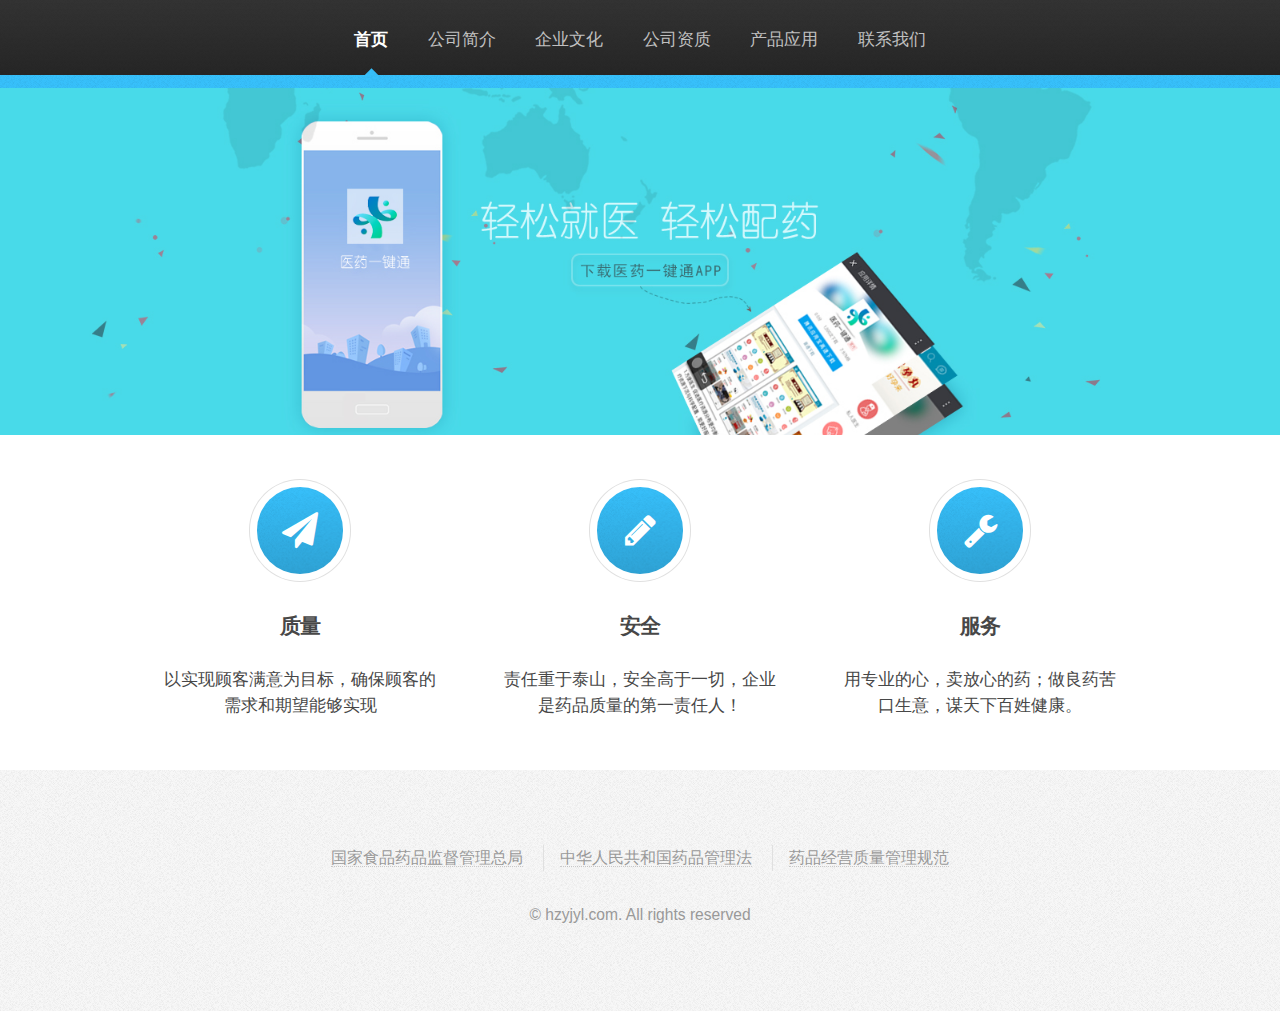
<file: yijianweb/index.html>
<!DOCTYPE HTML>
<html>
	<head>
		<title>杭州易健医疗科技有限公司</title>
		<meta charset="utf-8" />
		<meta name="viewport" content="width=device-width, initial-scale=1" />
        <meta name="360_union_verify" content="34c17dd8932334eeba87d8ea13f7e6e7">
        <link href="images/favicon.ico" type="image/x-icon" rel="shortcut icon">
		<!--[if lte IE 8]><script src="assets/js/ie/html5shiv.js"></script><![endif]-->
		<link rel="stylesheet" href="assets/css/main.css" />
		<!--[if lte IE 8]><link rel="stylesheet" href="assets/css/ie8.css" /><![endif]-->
		<!--[if lte IE 9]><link rel="stylesheet" href="assets/css/ie9.css" /><![endif]-->
		<link rel="stylesheet" href="assets/css/responsiveslides.css">
	</head>
	<body>
		<div id="page-wrapper">

			<!-- Header -->
				<div id="header">

					<!-- Nav -->
						<nav id="nav">
							<ul>
								<li class="current"><a href="index.html">首页</a></li>
								<li><a href="introduction.html">公司简介</a></li>
								<li><a href="culture.html">企业文化</a></li>
								<li><a href="certification.html">公司资质</a></li>
								<li><a href="app.html">产品应用</a></li>
								<li><a href="contact.html">联系我们</a></li>
							</ul>
						</nav>

				</div>

			<!-- Banner -->
				<section id="banner">
				</section>

			<!-- Highlights -->
				<section class="wrapper style1">
					<div class="container">
						<div class="row 200%">
							<section class="4u 12u(narrower)">
								<div class="box highlight">
									<i class="icon major fa-paper-plane"></i>
									<h3>质量</h3>
									<p>以实现顾客满意为目标，确保顾客的需求和期望能够实现</p>
								</div>
							</section>
							<section class="4u 12u(narrower)">
								<div class="box highlight">
									<i class="icon major fa-pencil"></i>
									<h3>安全</h3>
									<p>责任重于泰山，安全高于一切，企业是药品质量的第一责任人！</p>
								</div>
							</section>
							<section class="4u 12u(narrower)">
								<div class="box highlight">
									<i class="icon major fa-wrench"></i>
									<h3>服务</h3>
									<p>用专业的心，卖放心的药；做良药苦口生意，谋天下百姓健康。</p>
								</div>
							</section>
						</div>
					</div>
				</section>

			<!-- Gigantic Heading -->
				<!--
				<section class="wrapper style2">
					<div class="container">
						<header class="major">
							<h2>杭州易健医疗科技有限公司</h2>
							<p>质量第一，用户至上，恪守信誉，竭诚服务</p>
						</header>
                        <div id="wrapper">
                            <ul class="rslides" id="slider1">
                                <li><img src="images/img-01.jpg" alt=""></li>
                                <li><img src="images/img-02.jpg" alt=""></li>
                                <li><img src="images/img-03.jpg" alt=""></li>
                                <li><img src="images/img-04.jpg" alt=""></li>
                            </ul>
                        </div>
					</div>
				</section>
				-->

			<!-- Footer -->
				<div id="footer">
                        <div class="link">
                            <ul class="menu">
                                <li><a href="http://www.sfda.gov.cn/">国家食品药品监督管理总局</a></li>
                                <li><a href="http://www.sfda.gov.cn/WS01/CL0784/124980.html">中华人民共和国药品管理法</a></li>
                                <li><a href="http://www.sfda.gov.cn/WS01/CL0053/123040.html">药品经营质量管理规范</a></li>
                            </ul>
                        </div>

					<!-- Copyright -->
						<div class="copyright">
							<ul class="menu">
								<li>&copy; hzyjyl.com. All rights reserved</li>
							</ul>
						</div>

				</div>

		</div>

		<!-- Scripts -->
			<script src="assets/js/jquery.min.js"></script>
			<script src="assets/js/jquery.dropotron.min.js"></script>
			<script src="assets/js/skel.min.js"></script>
			<script src="assets/js/util.js"></script>
			<!--[if lte IE 8]><script src="assets/js/ie/respond.min.js"></script><![endif]-->
			<script src="assets/js/main.js"></script>
            <script src="assets/js/console.js"></script>
			<script src="assets/js/responsiveslides.min.js"></script>
			<script type="text/javascript">
			$(function () {
                $("#slider1").responsiveSlides({
                maxwidth: 1000,
                speed: 800
                });
			});
			</script>

	</body>
</html>
</file>
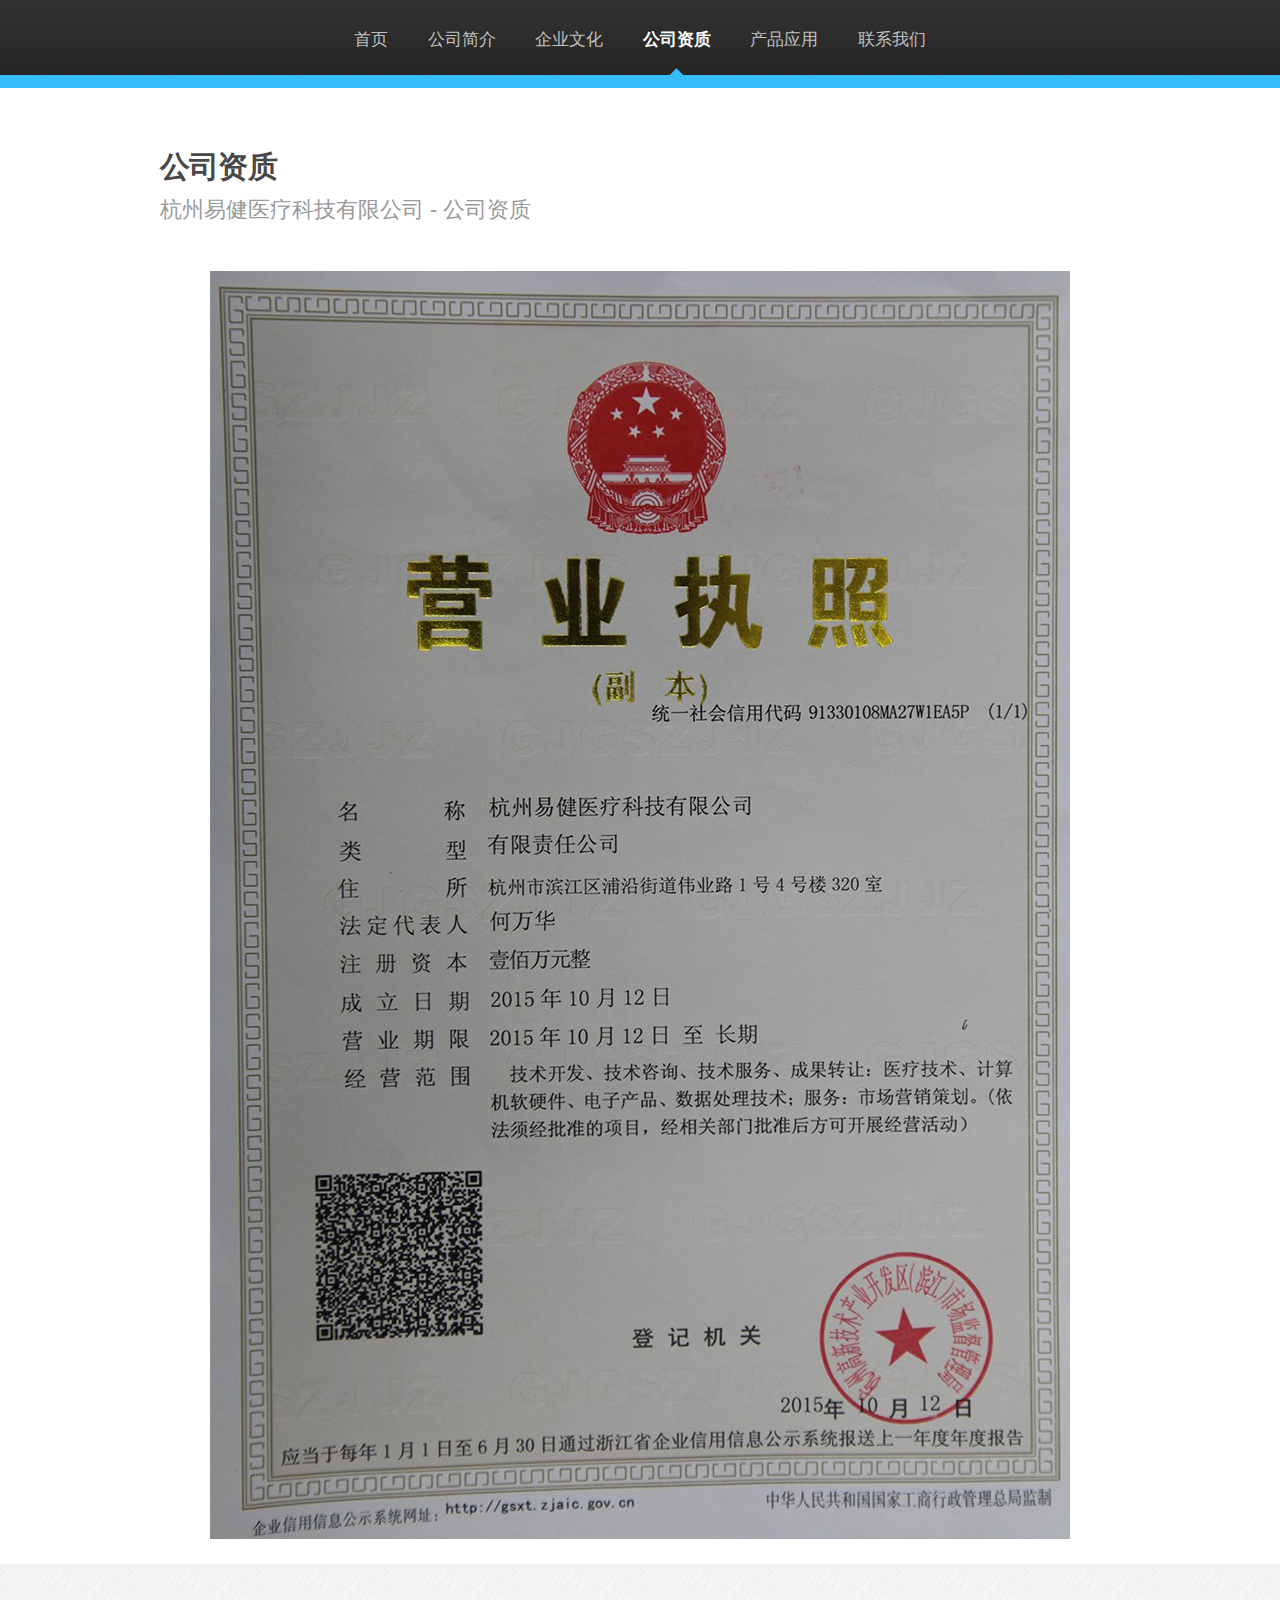
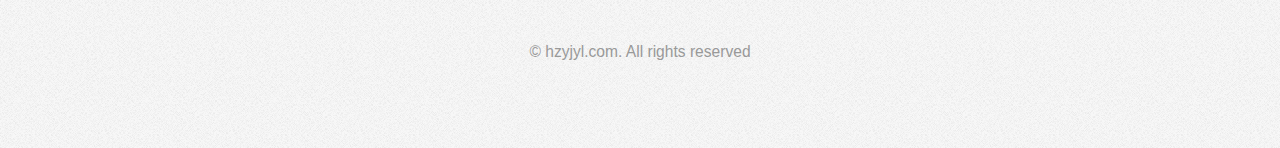
<file: yijianweb/certification.html>
<!DOCTYPE HTML>
<html>
	<head>
		<title>杭州易健医疗科技有限公司</title>
		<meta charset="utf-8" />
		<meta name="viewport" content="width=device-width, initial-scale=1" />
        <link href="images/favicon.ico" type="image/x-icon" rel="shortcut icon">
		<!--[if lte IE 8]><script src="assets/js/ie/html5shiv.js"></script><![endif]-->
		<link rel="stylesheet" href="assets/css/main.css" />
		<!--[if lte IE 8]><link rel="stylesheet" href="assets/css/ie8.css" /><![endif]-->
		<!--[if lte IE 9]><link rel="stylesheet" href="assets/css/ie9.css" /><![endif]-->
	</head>
	<body>
		<div id="page-wrapper">

			<!-- Header -->
				<div id="header">

					<!-- Nav -->
						<nav id="nav">
							<ul>
								<li><a href="index.html">首页</a></li>
								<li><a href="introduction.html">公司简介</a></li>
								<li><a href="culture.html">企业文化</a></li>
								<li class="current"><a href="certification.html">公司资质</a></li>
								<li><a href="app.html">产品应用</a></li>
								<li><a href="contact.html">联系我们</a></li>
							</ul>
						</nav>

				</div>

			<!-- Main -->
				<section class="wrapper style1">
					<div class="container">
						<div class="content">

							<!-- Content -->

								<article>
									<header>
										<h2>公司资质</h2>
										<p>杭州易健医疗科技有限公司 - 公司资质</p>
									</header>
                                    
									<div id="license-img" align="center">
										<img src="images/营业执照.jpg" alt="营业执照" />
									</div>

								</article>

						</div>
					</div>
				</section>

			<!-- Footer -->
				<div id="footer">

					<!-- Copyright -->
						<div class="copyright">
							<ul class="menu">
								<li>&copy; hzyjyl.com. All rights reserved</li>
							</ul>
						</div>

				</div>

		</div>

		<!-- Scripts -->
			<script src="assets/js/jquery.min.js"></script>
			<script src="assets/js/jquery.dropotron.min.js"></script>
			<script src="assets/js/skel.min.js"></script>
			<script src="assets/js/util.js"></script>
			<!--[if lte IE 8]><script src="assets/js/ie/respond.min.js"></script><![endif]-->
			<script src="assets/js/main.js"></script>
            <script src="assets/js/console.js"></script>

	</body>
</html>
</file>
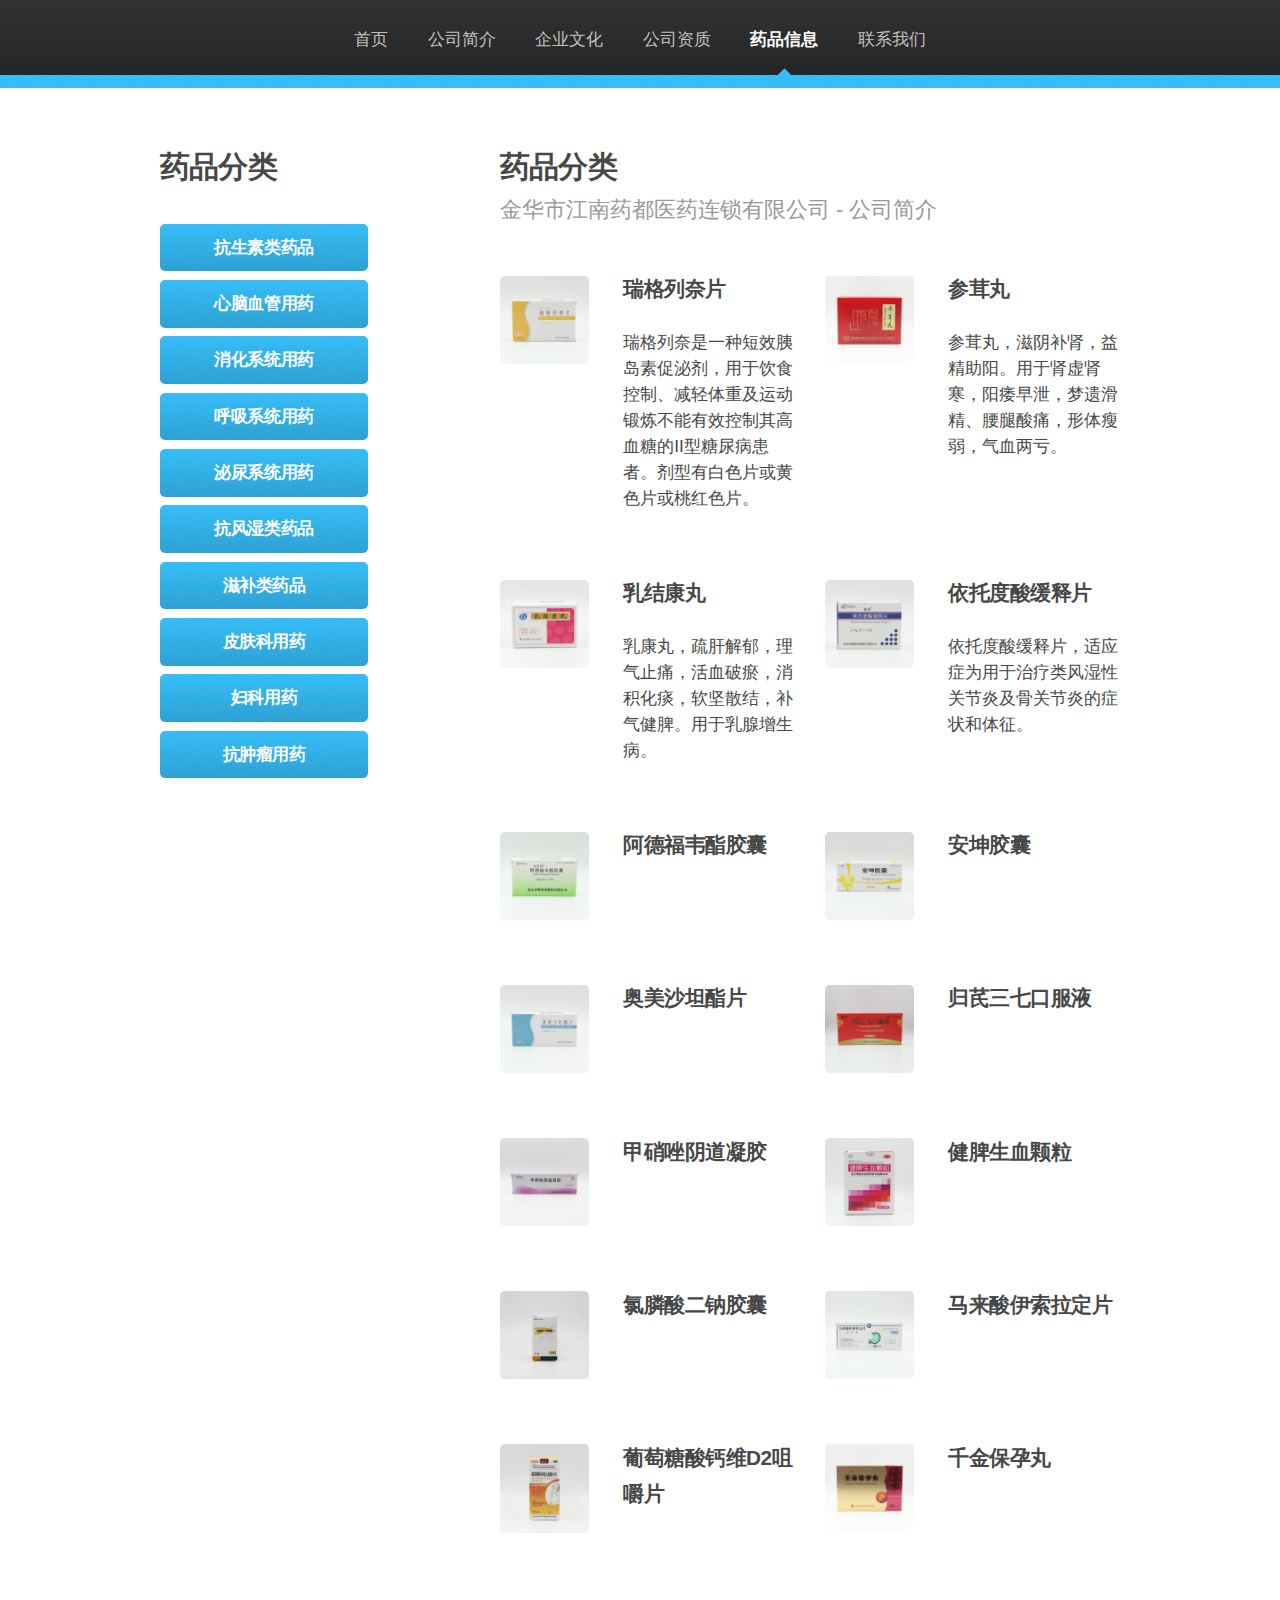
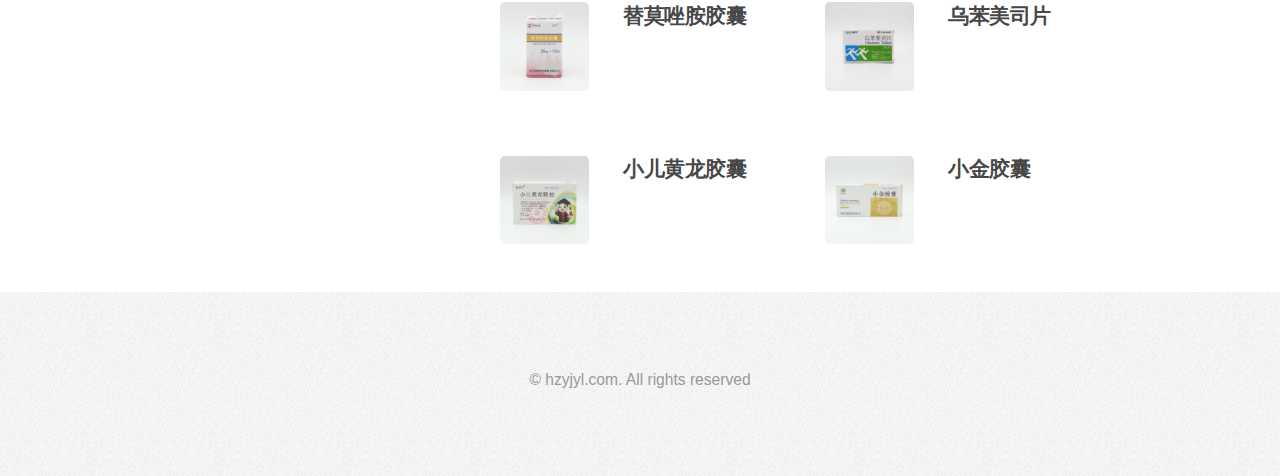
<file: yijianweb/commodity.html>
<!DOCTYPE HTML>
<html>
	<head>
		<title>金华市江南药都医药连锁有限公司</title>
		<meta charset="utf-8" />
		<meta name="viewport" content="width=device-width, initial-scale=1" />
        <link href="images/favicon.ico" type="image/x-icon" rel="shortcut icon">
		<!--[if lte IE 8]><script src="assets/js/ie/html5shiv.js"></script><![endif]-->
		<link rel="stylesheet" href="assets/css/main.css" />
		<!--[if lte IE 8]><link rel="stylesheet" href="assets/css/ie8.css" /><![endif]-->
		<!--[if lte IE 9]><link rel="stylesheet" href="assets/css/ie9.css" /><![endif]-->
	</head>
	<body>
		<div id="page-wrapper">

			<!-- Header -->
				<div id="header">

					<!-- Nav -->
						<nav id="nav">
							<ul>
								<li><a href="index.html">首页</a></li>
								<li><a href="introduction.html">公司简介</a></li>
								<li><a href="culture.html">企业文化</a></li>
								<li><a href="certification.html">公司资质</a></li>
								<li class="current"><a href="commodity.html">药品信息</a></li>
								<li><a href="contact.html">联系我们</a></li>
							</ul>
						</nav>

				</div>

			<!-- Main -->
				<section class="wrapper style1">
					<div class="container">
						<div class="row 200%">
							<div class="4u 12u(narrower)">
								<div id="sidebar">

									<!-- Sidebar -->

										<section>
											<h2>药品分类</h2>
											<ul class="links">
												<li><a href="#" class="button">抗生素类药品</a></li>
												<li><a href="#" class="button">心脑血管用药</a></li>
												<li><a href="#" class="button">消化系统用药</a></li>
												<li><a href="#" class="button">呼吸系统用药</a></li>
												<li><a href="#" class="button">泌尿系统用药</a></li>
												<li><a href="#" class="button">抗风湿类药品</a></li>
												<li><a href="#" class="button">滋补类药品</a></li>
												<li><a href="#" class="button">皮肤科用药</a></li>
												<li><a href="#" class="button">妇科用药</a></li>
												<li><a href="#" class="button">抗肿瘤用药</a></li>
											</ul>
										</section>

								</div>
							</div>
							<div class="8u  12u(narrower) important(narrower)">
								<div id="content">

									<!-- Content -->

										<article>
											<header>
												<h2>药品分类</h2>
												<p>金华市江南药都医药连锁有限公司 - 公司简介</p>
											</header>

                                            <div class="row">
                                                <section class="6u 12u(narrower)">
                                                    <div class="box post">
                                                        <a href="#" class="image left"><img src="images/drug/瑞格列奈片.jpg" alt="" /></a>
                                                        <div class="inner">
                                                            <h3>瑞格列奈片</h3>
                                                            <p>瑞格列奈是一种短效胰岛素促泌剂，用于饮食控制、减轻体重及运动锻炼不能有效控制其高血糖的II型糖尿病患者。剂型有白色片或黄色片或桃红色片。</p>
                                                        </div>
                                                    </div>
                                                </section>
                                                <section class="6u 12u(narrower)">
                                                    <div class="box post">
                                                        <a href="#" class="image left"><img src="images/drug/参茸丸.jpg" alt="" /></a>
                                                        <div class="inner">
                                                            <h3>参茸丸</h3>
                                                            <p>参茸丸，滋阴补肾，益精助阳。用于肾虚肾寒，阳痿早泄，梦遗滑精、腰腿酸痛，形体瘦弱，气血两亏。</p>
                                                        </div>
                                                    </div>
                                                </section>
                                            </div>
                                            <div class="row">
                                                <section class="6u 12u(narrower)">
                                                    <div class="box post">
                                                        <a href="#" class="image left"><img src="images/drug/乳结康丸.jpg" alt="" /></a>
                                                        <div class="inner">
                                                            <h3>乳结康丸</h3>
                                                            <p>乳康丸，疏肝解郁，理气止痛，活血破瘀，消积化痰，软坚散结，补气健脾。用于乳腺增生病。</p>
                                                        </div>
                                                    </div>
                                                </section>
                                                <section class="6u 12u(narrower)">
                                                    <div class="box post">
                                                        <a href="#" class="image left"><img src="images/drug/依托度酸缓释片.jpg" alt="" /></a>
                                                        <div class="inner">
                                                            <h3>依托度酸缓释片</h3>
                                                            <p>依托度酸缓释片，适应症为用于治疗类风湿性关节炎及骨关节炎的症状和体征。</p>
                                                        </div>
                                                    </div>
                                                </section>
                                            </div>
                                            <div class="row">
                                                <section class="6u 12u(narrower)">
                                                    <div class="box post">
                                                        <a href="#" class="image left"><img src="images/drug/阿德福韦酯胶囊.jpg" alt="" /></a>
                                                        <div class="inner">
                                                            <h3>阿德福韦酯胶囊</h3>
                                                            <p></p>
                                                        </div>
                                                    </div>
                                                </section>
                                                <section class="6u 12u(narrower)">
                                                    <div class="box post">
                                                        <a href="#" class="image left"><img src="images/drug/安坤胶囊.jpg" alt="" /></a>
                                                        <div class="inner">
                                                            <h3>安坤胶囊</h3>
                                                            <p></p>
                                                        </div>
                                                    </div>
                                                </section>
                                            </div>
                                            <div class="row">
                                                <section class="6u 12u(narrower)">
                                                    <div class="box post">
                                                        <a href="#" class="image left"><img src="images/drug/奥美沙坦酯片.jpg" alt="" /></a>
                                                        <div class="inner">
                                                            <h3>奥美沙坦酯片</h3>
                                                            <p></p>
                                                        </div>
                                                    </div>
                                                </section>
                                                <section class="6u 12u(narrower)">
                                                    <div class="box post">
                                                        <a href="#" class="image left"><img src="images/drug/归芪三七口服液.jpg" alt="" /></a>
                                                        <div class="inner">
                                                            <h3>归芪三七口服液</h3>
                                                            <p></p>
                                                        </div>
                                                    </div>
                                                </section>
                                            </div>
                                            <div class="row">
                                                <section class="6u 12u(narrower)">
                                                    <div class="box post">
                                                        <a href="#" class="image left"><img src="images/drug/甲硝唑阴道凝胶.jpg" alt="" /></a>
                                                        <div class="inner">
                                                            <h3>甲硝唑阴道凝胶</h3>
                                                            <p></p>
                                                        </div>
                                                    </div>
                                                </section>
                                                <section class="6u 12u(narrower)">
                                                    <div class="box post">
                                                        <a href="#" class="image left"><img src="images/drug/健脾生血颗粒.jpg" alt="" /></a>
                                                        <div class="inner">
                                                            <h3>健脾生血颗粒</h3>
                                                            <p></p>
                                                        </div>
                                                    </div>
                                                </section>
                                            </div>
                                            <div class="row">
                                                <section class="6u 12u(narrower)">
                                                    <div class="box post">
                                                        <a href="#" class="image left"><img src="images/drug/氯膦酸二钠胶囊.jpg" alt="" /></a>
                                                        <div class="inner">
                                                            <h3>氯膦酸二钠胶囊</h3>
                                                            <p></p>
                                                        </div>
                                                    </div>
                                                </section>
                                                <section class="6u 12u(narrower)">
                                                    <div class="box post">
                                                        <a href="#" class="image left"><img src="images/drug/马来酸伊索拉定片.jpg" alt="" /></a>
                                                        <div class="inner">
                                                            <h3>马来酸伊索拉定片</h3>
                                                            <p></p>
                                                        </div>
                                                    </div>
                                                </section>
                                            </div>
                                            <div class="row">
                                                <section class="6u 12u(narrower)">
                                                    <div class="box post">
                                                        <a href="#" class="image left"><img src="images/drug/葡萄糖酸钙维D2咀嚼片.jpg" alt="" /></a>
                                                        <div class="inner">
                                                            <h3>葡萄糖酸钙维D2咀嚼片</h3>
                                                            <p></p>
                                                        </div>
                                                    </div>
                                                </section>
                                                <section class="6u 12u(narrower)">
                                                    <div class="box post">
                                                        <a href="#" class="image left"><img src="images/drug/千金保孕丸.jpg" alt="" /></a>
                                                        <div class="inner">
                                                            <h3>千金保孕丸</h3>
                                                            <p></p>
                                                        </div>
                                                    </div>
                                                </section>
                                            </div>
                                            <div class="row">
                                                <section class="6u 12u(narrower)">
                                                    <div class="box post">
                                                        <a href="#" class="image left"><img src="images/drug/替莫唑胺胶囊.jpg" alt="" /></a>
                                                        <div class="inner">
                                                            <h3>替莫唑胺胶囊</h3>
                                                            <p></p>
                                                        </div>
                                                    </div>
                                                </section>
                                                <section class="6u 12u(narrower)">
                                                    <div class="box post">
                                                        <a href="#" class="image left"><img src="images/drug/乌苯美司片.jpg" alt="" /></a>
                                                        <div class="inner">
                                                            <h3>乌苯美司片</h3>
                                                            <p></p>
                                                        </div>
                                                    </div>
                                                </section>
                                            </div>
                                            <div class="row">
                                                <section class="6u 12u(narrower)">
                                                    <div class="box post">
                                                        <a href="#" class="image left"><img src="images/drug/小儿黄龙胶囊.jpg" alt="" /></a>
                                                        <div class="inner">
                                                            <h3>小儿黄龙胶囊</h3>
                                                            <p></p>
                                                        </div>
                                                    </div>
                                                </section>
                                                <section class="6u 12u(narrower)">
                                                    <div class="box post">
                                                        <a href="#" class="image left"><img src="images/drug/小金胶囊.jpg" alt="" /></a>
                                                        <div class="inner">
                                                            <h3>小金胶囊</h3>
                                                            <p></p>
                                                        </div>
                                                    </div>
                                                </section>
                                            </div>

										</article>
								</div>
							</div>
						</div>
					</div>
				</section>
                
			<!-- Footer -->
				<div id="footer">

					<!-- Copyright -->
						<div class="copyright">
							<ul class="menu">
								<li>&copy; hzyjyl.com. All rights reserved</li>
							</ul>
						</div>

				</div>

		</div>

		<!-- Scripts -->
			<script src="assets/js/jquery.min.js"></script>
			<script src="assets/js/jquery.dropotron.min.js"></script>
			<script src="assets/js/skel.min.js"></script>
			<script src="assets/js/util.js"></script>
			<!--[if lte IE 8]><script src="assets/js/ie/respond.min.js"></script><![endif]-->
			<script src="assets/js/main.js"></script>
            <script src="assets/js/console.js"></script>

	</body>
</html>
</file>
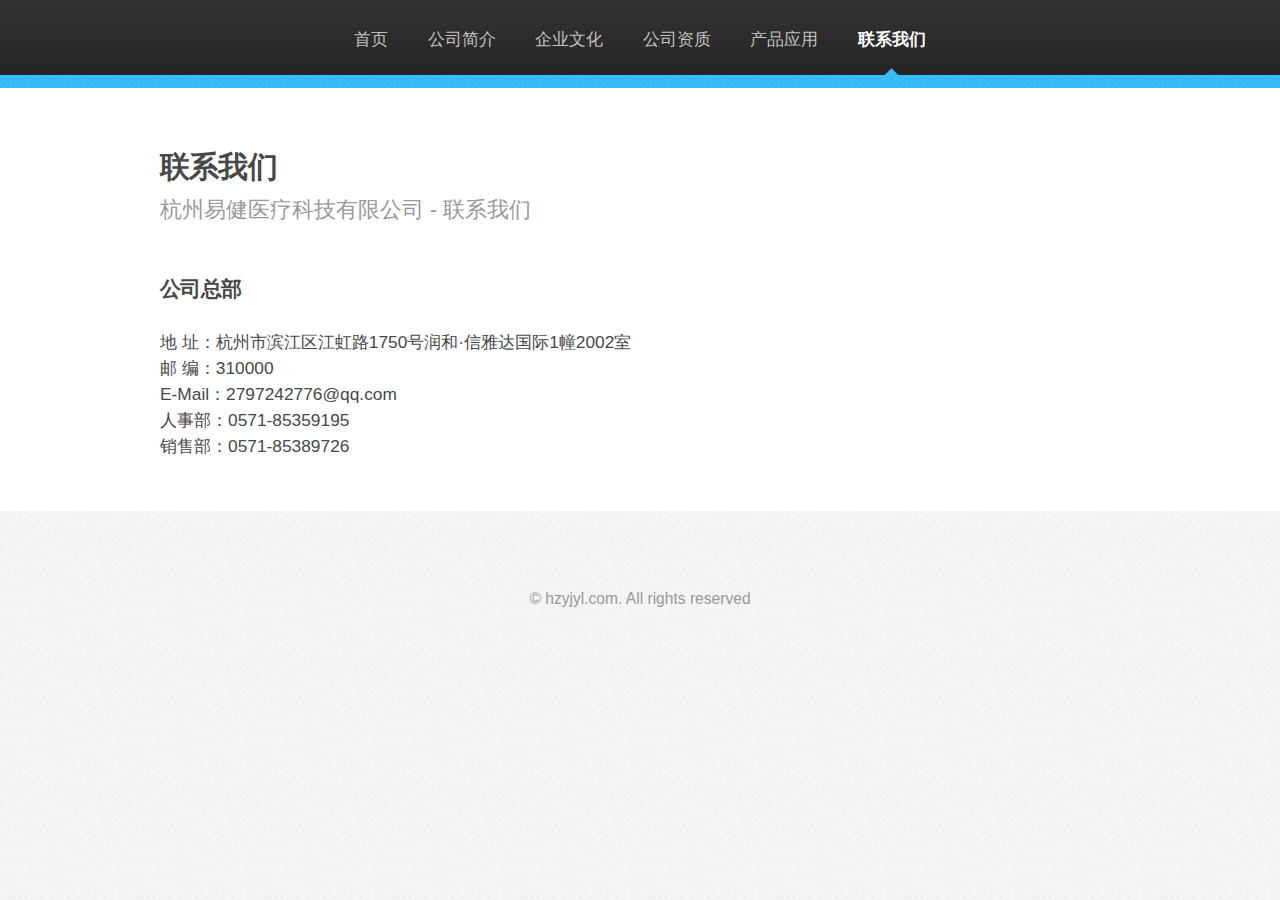
<file: yijianweb/contact.html>
<!DOCTYPE HTML>
<html>
	<head>
		<title>杭州易健医疗科技有限公司</title>
		<meta charset="utf-8" />
		<meta name="viewport" content="width=device-width, initial-scale=1" />
        <link href="images/favicon.ico" type="image/x-icon" rel="shortcut icon">
		<!--[if lte IE 8]><script src="assets/js/ie/html5shiv.js"></script><![endif]-->
		<link rel="stylesheet" href="assets/css/main.css" />
		<!--[if lte IE 8]><link rel="stylesheet" href="assets/css/ie8.css" /><![endif]-->
		<!--[if lte IE 9]><link rel="stylesheet" href="assets/css/ie9.css" /><![endif]-->
	</head>
	<body>
		<div id="page-wrapper">

			<!-- Header -->
				<div id="header">

					<!-- Nav -->
						<nav id="nav">
							<ul>
								<li><a href="index.html">首页</a></li>
								<li><a href="introduction.html">公司简介</a></li>
								<li><a href="culture.html">企业文化</a></li>
								<li><a href="certification.html">公司资质</a></li>
								<li><a href="app.html">产品应用</a></li>
								<li class="current"><a href="contact.html">联系我们</a></li>
							</ul>
						</nav>

				</div>

			<!-- Main -->
				<section class="wrapper style1">
					<div class="container">
						<div id="content">

							<!-- Content -->

								<article>
									<header>
										<h2>联系我们</h2>
										<p>杭州易健医疗科技有限公司 - 联系我们</p>
									</header>

									<h3>公司总部</h3>
                                    <ul>
                                        <li>地  址：杭州市滨江区江虹路1750号润和·信雅达国际1幢2002室</li>
                                        <li>邮  编：310000</li>
                                        <li>E-Mail：2797242776@qq.com</li>
                                        <li>人事部：0571-85359195</li>
                                        <li>销售部：0571-85389726</li>
                                    </ul>
								</article>
                                
						</div>
					</div>
				</section>

			<!-- Footer -->
				<div id="footer">

					<!-- Copyright -->
						<div class="copyright">
							<ul class="menu">
								<li>&copy; hzyjyl.com. All rights reserved</li>
							</ul>
						</div>

				</div>

		</div>

		<!-- Scripts -->
			<script src="assets/js/jquery.min.js"></script>
			<script src="assets/js/jquery.dropotron.min.js"></script>
			<script src="assets/js/skel.min.js"></script>
			<script src="assets/js/util.js"></script>
			<!--[if lte IE 8]><script src="assets/js/ie/respond.min.js"></script><![endif]-->
			<script src="assets/js/main.js"></script>
            <script src="assets/js/console.js"></script>

	</body>
</html>
</file>
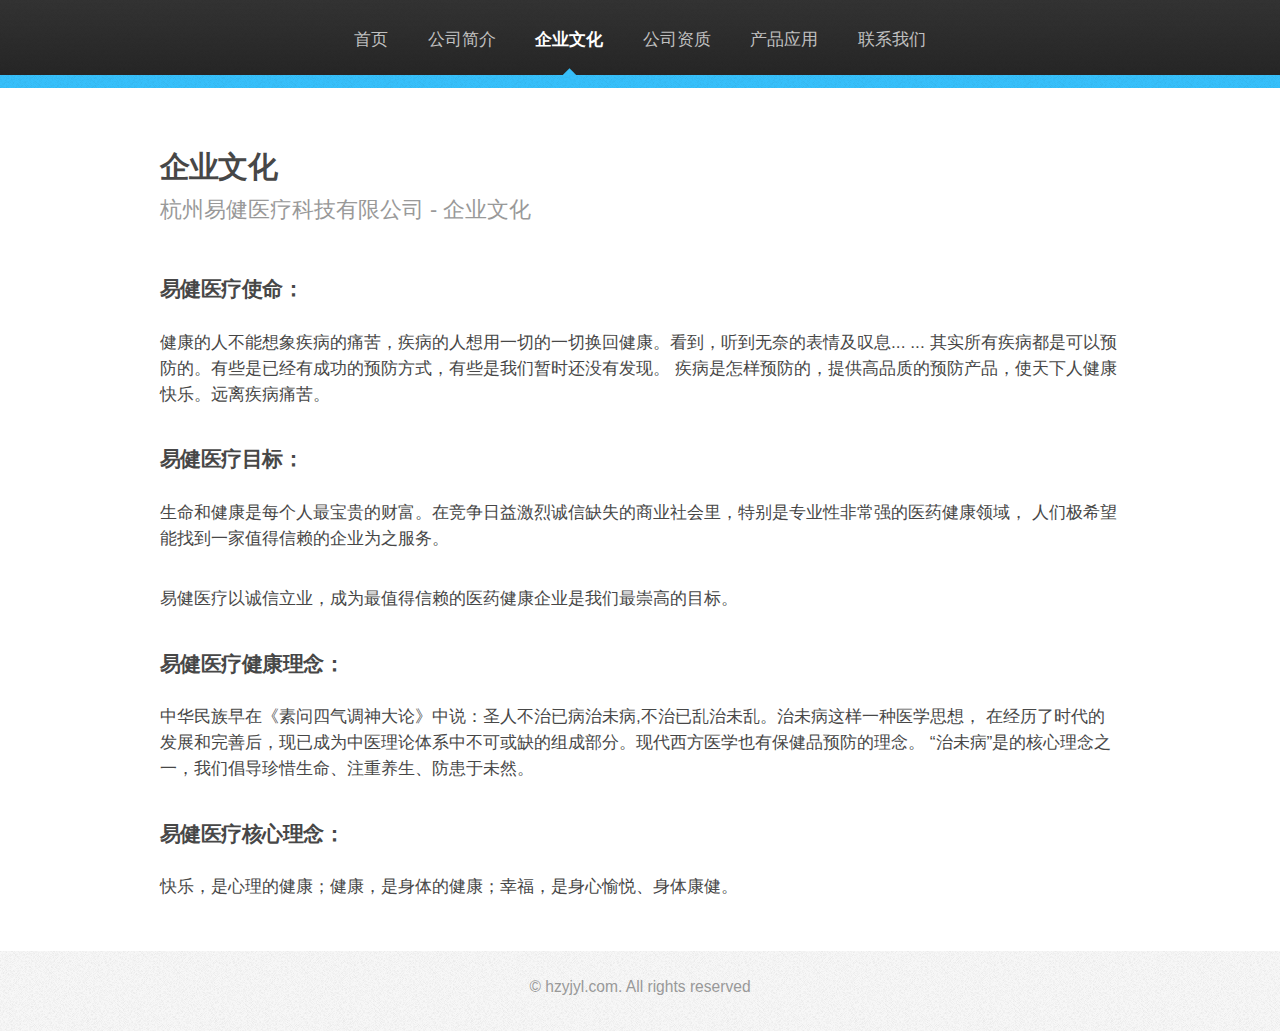
<file: yijianweb/culture.html>
<!DOCTYPE HTML>
<html>
	<head>
		<title>杭州易健医疗科技有限公司</title>
		<meta charset="utf-8" />
		<meta name="viewport" content="width=device-width, initial-scale=1" />
		<link href="images/favicon.ico" type="image/x-icon" rel="shortcut icon">
		<!--[if lte IE 8]><script src="assets/js/ie/html5shiv.js"></script><![endif]-->
		<link rel="stylesheet" href="assets/css/main.css" />
		<!--[if lte IE 8]><link rel="stylesheet" href="assets/css/ie8.css" /><![endif]-->
		<!--[if lte IE 9]><link rel="stylesheet" href="assets/css/ie9.css" /><![endif]-->
	</head>
	<body>
		<div id="page-wrapper">

			<!-- Header -->
				<div id="header">

					<!-- Nav -->
						<nav id="nav">
							<ul>
								<li><a href="index.html">首页</a></li>
								<li><a href="introduction.html">公司简介</a></li>
								<li class="current"><a href="culture.html">企业文化</a></li>
								<li><a href="certification.html">公司资质</a></li>
								<li><a href="app.html">产品应用</a></li>
								<li><a href="contact.html">联系我们</a></li>
							</ul>
						</nav>

				</div>

			<!-- Main -->
				<section class="wrapper style1">
					<div class="container">
						<div id="content">

							<!-- Content -->

								<article>
									<header>
										<h2>企业文化</h2>
										<p>杭州易健医疗科技有限公司 - 企业文化</p>
									</header>

									<h3>易健医疗使命：</h3>
                                    <p>健康的人不能想象疾病的痛苦，疾病的人想用一切的一切换回健康。看到，听到无奈的表情及叹息... ... 
                                       其实所有疾病都是可以预防的。有些是已经有成功的预防方式，有些是我们暂时还没有发现。
                                       疾病是怎样预防的，提供高品质的预防产品，使天下人健康快乐。远离疾病痛苦。</p>
                                    
                                    <h3>易健医疗目标：</h3>
                                    <p>生命和健康是每个人最宝贵的财富。在竞争日益激烈诚信缺失的商业社会里，特别是专业性非常强的医药健康领域，
                                       人们极希望能找到一家值得信赖的企业为之服务。</p>
                                    
                                    <p>易健医疗以诚信立业，成为最值得信赖的医药健康企业是我们最崇高的目标。</p>
                                    
                                    <h3>易健医疗健康理念：</h3>
                                    <p>中华民族早在《素问四气调神大论》中说：圣人不治已病治未病,不治已乱治未乱。治未病这样一种医学思想，
                                       在经历了时代的发展和完善后，现已成为中医理论体系中不可或缺的组成部分。现代西方医学也有保健品预防的理念。
                                       “治未病”是的核心理念之一，我们倡导珍惜生命、注重养生、防患于未然。</p>
                                    
                                    <h3>易健医疗核心理念：</h3>
                                    <p>快乐，是心理的健康；健康，是身体的健康；幸福，是身心愉悦、身体康健。</p>
								</article>

						</div>
					</div>
				</section>

					<!-- Copyright -->
						<div class="copyright">
							<ul class="menu">
								<li>&copy; hzyjyl.com. All rights reserved</li>
							</ul>
						</div>

				</div>

		</div>

		<!-- Scripts -->
			<script src="assets/js/jquery.min.js"></script>
			<script src="assets/js/jquery.dropotron.min.js"></script>
			<script src="assets/js/skel.min.js"></script>
			<script src="assets/js/util.js"></script>
			<!--[if lte IE 8]><script src="assets/js/ie/respond.min.js"></script><![endif]-->
			<script src="assets/js/main.js"></script>
            <script src="assets/js/console.js"></script>

	</body>
</html>
</file>
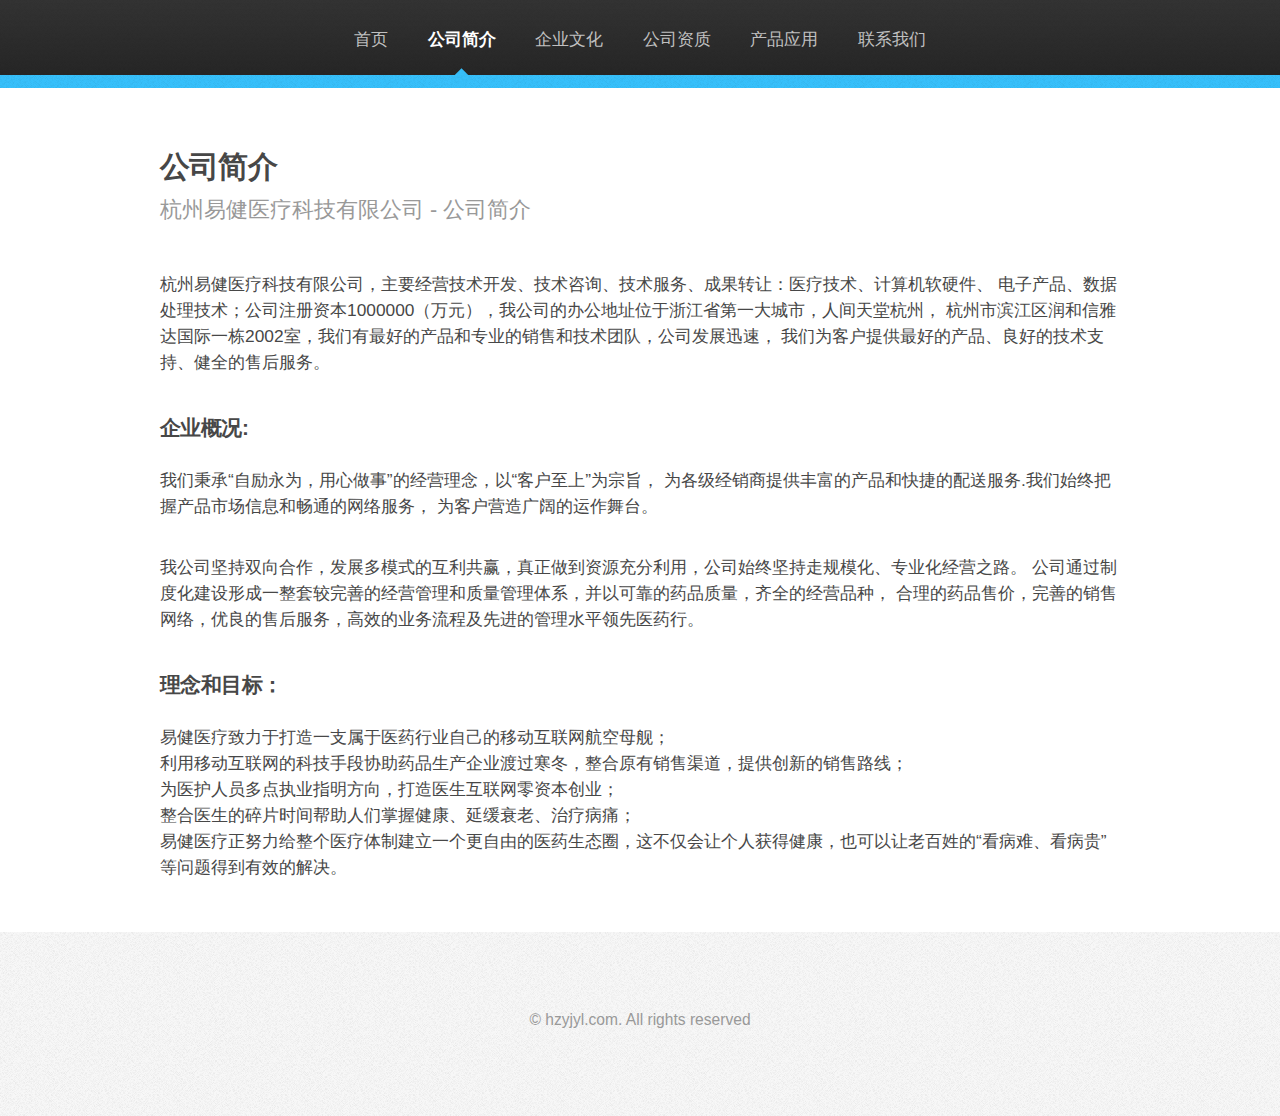
<file: yijianweb/introduction.html>
<!DOCTYPE HTML>
<html>
	<head>
		<title>杭州易健医疗科技有限公司</title>
		<meta charset="utf-8" />
		<meta name="viewport" content="width=device-width, initial-scale=1" />
        <link href="images/favicon.ico" type="image/x-icon" rel="shortcut icon">
		<!--[if lte IE 8]><script src="assets/js/ie/html5shiv.js"></script><![endif]-->
		<link rel="stylesheet" href="assets/css/main.css" />
		<!--[if lte IE 8]><link rel="stylesheet" href="assets/css/ie8.css" /><![endif]-->
		<!--[if lte IE 9]><link rel="stylesheet" href="assets/css/ie9.css" /><![endif]-->
	</head>
	<body>
		<div id="page-wrapper">

			<!-- Header -->
				<div id="header">

					<!-- Nav -->
						<nav id="nav">
							<ul>
								<li><a href="index.html">首页</a></li>
								<li class="current"><a href="introduction.html">公司简介</a></li>
								<li><a href="culture.html">企业文化</a></li>
								<li><a href="certification.html">公司资质</a></li>
								<li><a href="app.html">产品应用</a></li>
								<li><a href="contact.html">联系我们</a></li>
							</ul>
						</nav>

				</div>

			<!-- Main -->
				<section class="wrapper style1">
					<div class="container">
						<div id="content">

							<!-- Content -->

								<article>
									<header>
										<h2>公司简介</h2>
										<p>杭州易健医疗科技有限公司 - 公司简介</p>
									</header>

									<!--
									<span class="image featured"><img src="images/banner.jpg" alt="" /></span>
									-->

									<p>杭州易健医疗科技有限公司，主要经营技术开发、技术咨询、技术服务、成果转让：医疗技术、计算机软硬件、
									   电子产品、数据处理技术；公司注册资本1000000（万元），我公司的办公地址位于浙江省第一大城市，人间天堂杭州，
									   杭州市滨江区润和信雅达国际一栋2002室，我们有最好的产品和专业的销售和技术团队，公司发展迅速，
									   我们为客户提供最好的产品、良好的技术支持、健全的售后服务。</p>

									<h3>企业概况:</h3>
                                    <p>我们秉承“自励永为，用心做事”的经营理念，以“客户至上”为宗旨，
                                       为各级经销商提供丰富的产品和快捷的配送服务.我们始终把握产品市场信息和畅通的网络服务，
                                       为客户营造广阔的运作舞台。</p>
                                       
                                    <p>我公司坚持双向合作，发展多模式的互利共赢，真正做到资源充分利用，公司始终坚持走规模化、专业化经营之路。
                                       公司通过制度化建设形成一整套较完善的经营管理和质量管理体系，并以可靠的药品质量，齐全的经营品种，
                                       合理的药品售价，完善的销售网络，优良的售后服务，高效的业务流程及先进的管理水平领先医药行。</p>
									   
									<h3>理念和目标：</h3>
									<p>易健医疗致力于打造一支属于医药行业自己的移动互联网航空母舰；<br/>
									   利用移动互联网的科技手段协助药品生产企业渡过寒冬，整合原有销售渠道，提供创新的销售路线；<br/>
									   为医护人员多点执业指明方向，打造医生互联网零资本创业；<br/>
									   整合医生的碎片时间帮助人们掌握健康、延缓衰老、治疗病痛；<br/>
									   易健医疗正努力给整个医疗体制建立一个更自由的医药生态圈，这不仅会让个人获得健康，也可以让老百姓的“看病难、看病贵”等问题得到有效的解决。<br/>
									</p>
                                    <!--
                                    <h3>品牌故事</h3>

									<p>30多年前，在神医华佗的故里，有一个小姑娘，每天都跟着老中医舅舅上山采药，累的时候，大家就在山间找个地方休息。
                                       有一次，小姑娘躺在老中医的怀里，睡 着了，做了一个七彩美梦。梦中，小姑娘周游世界，所到之处，
                                       看到各地的人们都享受着温柔的阳光、无忧无虑、快乐幸福、热情相助，到处洋溢着笑容与歌声…… 突然，
                                       树上的小果实掉到了小姑娘的身上，醒了。这个梦，带给小姑娘无限的遐思。</p>
                                    
                                    <p>后来，小姑娘走上了学医的道路……大学毕业后，女孩涉山跋水，访名川大山，学医问道，开始了艰辛却充满乐趣的游学生涯。
                                       然而，女孩所到之处，看到周围的人们，大多寝食无常、愁眉苦脸、行色匆匆……这，和女孩多年前的那个七彩美梦，相距甚远……</p>
                                    
                                    <p>女孩开始思索，巨大的差别，究竟源自何因？最核心的区别，是什么？带着这个问题，开始周游世界，每到一处，
                                       女孩对这个问题就有更深一层的理解。很多年过去 了，一天，女孩终于感悟了：很多年前，她梦见的那个世界，
                                       人们之所以幸福美满，是因为天下无病！而现实世界，人们大多为疾病所累，所以愁眉苦脸、行色匆 匆！</p>
                                    
                                    <p>哦！原来如此！但，天下无病，可能么？思考这个问题的时候，女孩已经成长为国内某著名医药集团的负责人。
                                       对于这个问题，她隐约有了一个答案：能！但不容 易！屈子曰：“路漫漫其修远兮，吾将上下而求索。”孟子曰：
                                       “穷则独善其身，达则兼济天下。”经过漫长的学习、努力和研究，他，决定按照古圣先贤的医学、 健康、
                                       养生理念来创造一个立志于为“天下无病”而奋斗终生的医药连锁集团。</p>
                                    
                                    <p>这家企业，今天已经成长为中国最具发展潜力的医药连锁企业——江南药都！</p>
                                    
                                    <p>古往今来，江南，这个简洁、清新、充满绿意的文字，一直被东西方古圣先贤赋予无比庄严、神圣、恒远的意义。
                                       佛家，言传身教：救人一命，胜造七级浮屠。药都，医药是治病的基本原材料。治病救人，好药为先。
                                       将快乐与健康带给世人，是每一位仁心医者共同的志向与责任。</p>
                                    
                                    <p>江南药都，从未忘记使命——天下无病！</p>
									-->
								</article>

						</div>
					</div>
				</section>

			<!-- Footer -->
				<div id="footer">

					<!-- Copyright -->
						<div class="copyright">
							<ul class="menu">
								<li>&copy; hzyjyl.com. All rights reserved</li>
							</ul>
						</div>

				</div>

		</div>

		<!-- Scripts -->
			<script src="assets/js/jquery.min.js"></script>
			<script src="assets/js/jquery.dropotron.min.js"></script>
			<script src="assets/js/skel.min.js"></script>
			<script src="assets/js/util.js"></script>
			<!--[if lte IE 8]><script src="assets/js/ie/respond.min.js"></script><![endif]-->
			<script src="assets/js/main.js"></script>
            <script src="assets/js/console.js"></script>

	</body>
</html>
</file>
<file: yijianweb/assets/css/ie8.css>
/*
	Arcana by HTML5 UP
	html5up.net | @n33co
	Free for personal and commercial use under the CCA 3.0 license (html5up.net/license)
*/

/* Form */

	input[type="text"],
	input[type="password"],
	input[type="email"],
	textarea {
		position: relative;
		-ms-behavior: url("assets/js/ie/PIE.htc");
	}

/* Image */

	.image {
		-ms-behavior: url("assets/js/ie/PIE.htc");
	}

		.image img {
			position: relative;
			-ms-behavior: url("assets/js/ie/PIE.htc");
		}

/* Icon */

	.icon.major {
		position: relative;
		-ms-behavior: url("assets/js/ie/PIE.htc");
	}

/* Button */

	input[type="submit"],
	input[type="reset"],
	input[type="button"],
	.button {
		position: relative;
		-ms-behavior: url("assets/js/ie/PIE.htc");
	}

/* Box */

	.box.post .inner {
		margin-left: 35%;
	}

/* Dropotron */

	.dropotron {
		-ms-behavior: url("assets/js/ie/PIE.htc");
	}

/* Banner */

	#banner {
		-ms-behavior: url("assets/js/ie/backgroundsize.min.htc");
	}

/* Wrapper */

	.wrapper.style2 {
		background: #fdfdfd url("images/bg01.png");
	}
</file>
<file: yijianweb/assets/css/ie9.css>
/*
	Arcana by HTML5 UP
	html5up.net | @n33co
	Free for personal and commercial use under the CCA 3.0 license (html5up.net/license)
*/

/* Header */

	#nav > ul > li.current:before {
		display: none;
	}
</file>
<file: yijianweb/assets/css/responsiveslides.css>
/*! http://responsiveslides.com v1.54 by @viljamis */

.rslides {
  position: relative;
  list-style: none;
  overflow: hidden;
  width: 100%;
  padding: 0;
  margin: 0;
  }

.rslides li {
  -webkit-backface-visibility: hidden;
  position: absolute;
  display: none;
  width: 100%;
  left: 0;
  top: 0;
  }

.rslides li:first-child {
  position: relative;
  display: block;
  float: left;
  }

.rslides img {
  display: block;
  height: auto;
  float: left;
  width: 100%;
  border: 0;
  }
</file>
<file: yijianweb/assets/css/main.css>
@import url("font-awesome.min.css");

/*
	Arcana by HTML5 UP
	html5up.net | @n33co
	Free for personal and commercial use under the CCA 3.0 license (html5up.net/license)
*/

/* Reset */

	html, body, div, span, applet, object, iframe, h1, h2, h3, h4, h5, h6, p, blockquote, pre, a, abbr, acronym, address, big, cite, code, del, dfn, em, img, ins, kbd, q, s, samp, small, strike, strong, sub, sup, tt, var, b, u, i, center, dl, dt, dd, ol, ul, li, fieldset, form, label, legend, table, caption, tbody, tfoot, thead, tr, th, td, article, aside, canvas, details, embed, figure, figcaption, footer, header, hgroup, menu, nav, output, ruby, section, summary, time, mark, audio, video {
		margin: 0;
		padding: 0;
		border: 0;
		font-size: 100%;
		font: inherit;
		vertical-align: baseline;
	}

	article, aside, details, figcaption, figure, footer, header, hgroup, menu, nav, section {
		display: block;
	}

	body {
		line-height: 1;
	}

	ol, ul {
		list-style: none;
	}

	blockquote, q {
		quotes: none;
	}

	blockquote:before, blockquote:after, q:before, q:after {
		content: '';
		content: none;
	}

	table {
		border-collapse: collapse;
		border-spacing: 0;
	}

	body {
		-webkit-text-size-adjust: none;
	}

/* Box Model */

	*, *:before, *:after {
		-moz-box-sizing: border-box;
		-webkit-box-sizing: border-box;
		box-sizing: border-box;
	}

/* Containers */

	.container {
		margin-left: auto;
		margin-right: auto;
	}

	.container.\31 25\25 {
		width: 100%;
		max-width: 1750px;
		min-width: 1400px;
	}

	.container.\37 5\25 {
		width: 1050px;
	}

	.container.\35 0\25 {
		width: 700px;
	}

	.container.\32 5\25 {
		width: 350px;
	}

	.container {
		width: 1400px;
	}

	@media screen and (max-width: 1680px) {

		.container.\31 25\25 {
			width: 100%;
			max-width: 1500px;
			min-width: 1200px;
		}

		.container.\37 5\25 {
			width: 900px;
		}

		.container.\35 0\25 {
			width: 600px;
		}

		.container.\32 5\25 {
			width: 300px;
		}

		.container {
			width: 1200px;
		}

	}

	@media screen and (max-width: 1280px) {

		.container.\31 25\25 {
			width: 100%;
			max-width: 1200px;
			min-width: 960px;
		}

		.container.\37 5\25 {
			width: 720px;
		}

		.container.\35 0\25 {
			width: 480px;
		}

		.container.\32 5\25 {
			width: 240px;
		}

		.container {
			width: 960px;
		}

	}

	@media screen and (max-width: 980px) {

		.container.\31 25\25 {
			width: 100%;
			max-width: 118.75%;
			min-width: 95%;
		}

		.container.\37 5\25 {
			width: 71.25%;
		}

		.container.\35 0\25 {
			width: 47.5%;
		}

		.container.\32 5\25 {
			width: 23.75%;
		}

		.container {
			width: 95%;
		}

	}

	@media screen and (max-width: 840px) {

		.container.\31 25\25 {
			width: 100%;
			max-width: 118.75%;
			min-width: 95%;
		}

		.container.\37 5\25 {
			width: 71.25%;
		}

		.container.\35 0\25 {
			width: 47.5%;
		}

		.container.\32 5\25 {
			width: 23.75%;
		}

		.container {
			width: 95% !important;
		}

	}

	@media screen and (max-width: 736px) {

		.container.\31 25\25 {
			width: 100%;
			max-width: 112.5%;
			min-width: 90%;
		}

		.container.\37 5\25 {
			width: 67.5%;
		}

		.container.\35 0\25 {
			width: 45%;
		}

		.container.\32 5\25 {
			width: 22.5%;
		}

		.container {
			width: 90% !important;
		}

	}

	@media screen and (max-width: 480px) {

		.container.\31 25\25 {
			width: 100%;
			max-width: 125%;
			min-width: 100%;
		}

		.container.\37 5\25 {
			width: 75%;
		}

		.container.\35 0\25 {
			width: 50%;
		}

		.container.\32 5\25 {
			width: 25%;
		}

		.container {
			width: 100% !important;
		}

	}

/* Grid */

	.row {
		border-bottom: solid 1px transparent;
		-moz-box-sizing: border-box;
		-webkit-box-sizing: border-box;
		box-sizing: border-box;
	}

	.row > * {
		float: left;
		-moz-box-sizing: border-box;
		-webkit-box-sizing: border-box;
		box-sizing: border-box;
	}

	.row:after, .row:before {
		content: '';
		display: block;
		clear: both;
		height: 0;
	}

	.row.uniform > * > :first-child {
		margin-top: 0;
	}

	.row.uniform > * > :last-child {
		margin-bottom: 0;
	}

	.row.\30 \25 > * {
		padding: 0px 0 0 0px;
	}

	.row.\30 \25 {
		margin: 0px 0 -1px 0px;
	}

	.row.uniform.\30 \25 > * {
		padding: 0px 0 0 0px;
	}

	.row.uniform.\30 \25 {
		margin: 0px 0 -1px 0px;
	}

	.row > * {
		padding: 50px 0 0 50px;
	}

	.row {
		margin: -50px 0 -1px -50px;
	}

	.row.uniform > * {
		padding: 50px 0 0 50px;
	}

	.row.uniform {
		margin: -50px 0 -1px -50px;
	}

	.row.\32 00\25 > * {
		padding: 100px 0 0 100px;
	}

	.row.\32 00\25 {
		margin: -100px 0 -1px -100px;
	}

	.row.uniform.\32 00\25 > * {
		padding: 100px 0 0 100px;
	}

	.row.uniform.\32 00\25 {
		margin: -100px 0 -1px -100px;
	}

	.row.\31 50\25 > * {
		padding: 75px 0 0 75px;
	}

	.row.\31 50\25 {
		margin: -75px 0 -1px -75px;
	}

	.row.uniform.\31 50\25 > * {
		padding: 75px 0 0 75px;
	}

	.row.uniform.\31 50\25 {
		margin: -75px 0 -1px -75px;
	}

	.row.\35 0\25 > * {
		padding: 25px 0 0 25px;
	}

	.row.\35 0\25 {
		margin: -25px 0 -1px -25px;
	}

	.row.uniform.\35 0\25 > * {
		padding: 25px 0 0 25px;
	}

	.row.uniform.\35 0\25 {
		margin: -25px 0 -1px -25px;
	}

	.row.\32 5\25 > * {
		padding: 12.5px 0 0 12.5px;
	}

	.row.\32 5\25 {
		margin: -12.5px 0 -1px -12.5px;
	}

	.row.uniform.\32 5\25 > * {
		padding: 12.5px 0 0 12.5px;
	}

	.row.uniform.\32 5\25 {
		margin: -12.5px 0 -1px -12.5px;
	}

	.\31 2u, .\31 2u\24 {
		width: 100%;
		clear: none;
		margin-left: 0;
	}

	.\31 1u, .\31 1u\24 {
		width: 91.6666666667%;
		clear: none;
		margin-left: 0;
	}

	.\31 0u, .\31 0u\24 {
		width: 83.3333333333%;
		clear: none;
		margin-left: 0;
	}

	.\39 u, .\39 u\24 {
		width: 75%;
		clear: none;
		margin-left: 0;
	}

	.\38 u, .\38 u\24 {
		width: 66.6666666667%;
		clear: none;
		margin-left: 0;
	}

	.\37 u, .\37 u\24 {
		width: 58.3333333333%;
		clear: none;
		margin-left: 0;
	}

	.\36 u, .\36 u\24 {
		width: 50%;
		clear: none;
		margin-left: 0;
	}

	.\35 u, .\35 u\24 {
		width: 41.6666666667%;
		clear: none;
		margin-left: 0;
	}

	.\34 u, .\34 u\24 {
		width: 33.3333333333%;
		clear: none;
		margin-left: 0;
	}

	.\33 u, .\33 u\24 {
		width: 25%;
		clear: none;
		margin-left: 0;
	}

	.\32 u, .\32 u\24 {
		width: 16.6666666667%;
		clear: none;
		margin-left: 0;
	}

	.\31 u, .\31 u\24 {
		width: 8.3333333333%;
		clear: none;
		margin-left: 0;
	}

	.\31 2u\24 + *,
	.\31 1u\24 + *,
	.\31 0u\24 + *,
	.\39 u\24 + *,
	.\38 u\24 + *,
	.\37 u\24 + *,
	.\36 u\24 + *,
	.\35 u\24 + *,
	.\34 u\24 + *,
	.\33 u\24 + *,
	.\32 u\24 + *,
	.\31 u\24 + * {
		clear: left;
	}

	.\-11u {
		margin-left: 91.66667%;
	}

	.\-10u {
		margin-left: 83.33333%;
	}

	.\-9u {
		margin-left: 75%;
	}

	.\-8u {
		margin-left: 66.66667%;
	}

	.\-7u {
		margin-left: 58.33333%;
	}

	.\-6u {
		margin-left: 50%;
	}

	.\-5u {
		margin-left: 41.66667%;
	}

	.\-4u {
		margin-left: 33.33333%;
	}

	.\-3u {
		margin-left: 25%;
	}

	.\-2u {
		margin-left: 16.66667%;
	}

	.\-1u {
		margin-left: 8.33333%;
	}

	@media screen and (max-width: 1680px) {

		.row > * {
			padding: 40px 0 0 40px;
		}

		.row {
			margin: -40px 0 -1px -40px;
		}

		.row.uniform > * {
			padding: 40px 0 0 40px;
		}

		.row.uniform {
			margin: -40px 0 -1px -40px;
		}

		.row.\32 00\25 > * {
			padding: 80px 0 0 80px;
		}

		.row.\32 00\25 {
			margin: -80px 0 -1px -80px;
		}

		.row.uniform.\32 00\25 > * {
			padding: 80px 0 0 80px;
		}

		.row.uniform.\32 00\25 {
			margin: -80px 0 -1px -80px;
		}

		.row.\31 50\25 > * {
			padding: 60px 0 0 60px;
		}

		.row.\31 50\25 {
			margin: -60px 0 -1px -60px;
		}

		.row.uniform.\31 50\25 > * {
			padding: 60px 0 0 60px;
		}

		.row.uniform.\31 50\25 {
			margin: -60px 0 -1px -60px;
		}

		.row.\35 0\25 > * {
			padding: 20px 0 0 20px;
		}

		.row.\35 0\25 {
			margin: -20px 0 -1px -20px;
		}

		.row.uniform.\35 0\25 > * {
			padding: 20px 0 0 20px;
		}

		.row.uniform.\35 0\25 {
			margin: -20px 0 -1px -20px;
		}

		.row.\32 5\25 > * {
			padding: 10px 0 0 10px;
		}

		.row.\32 5\25 {
			margin: -10px 0 -1px -10px;
		}

		.row.uniform.\32 5\25 > * {
			padding: 10px 0 0 10px;
		}

		.row.uniform.\32 5\25 {
			margin: -10px 0 -1px -10px;
		}

		.\31 2u\28wide\29, .\31 2u\24\28wide\29 {
			width: 100%;
			clear: none;
			margin-left: 0;
		}

		.\31 1u\28wide\29, .\31 1u\24\28wide\29 {
			width: 91.6666666667%;
			clear: none;
			margin-left: 0;
		}

		.\31 0u\28wide\29, .\31 0u\24\28wide\29 {
			width: 83.3333333333%;
			clear: none;
			margin-left: 0;
		}

		.\39 u\28wide\29, .\39 u\24\28wide\29 {
			width: 75%;
			clear: none;
			margin-left: 0;
		}

		.\38 u\28wide\29, .\38 u\24\28wide\29 {
			width: 66.6666666667%;
			clear: none;
			margin-left: 0;
		}

		.\37 u\28wide\29, .\37 u\24\28wide\29 {
			width: 58.3333333333%;
			clear: none;
			margin-left: 0;
		}

		.\36 u\28wide\29, .\36 u\24\28wide\29 {
			width: 50%;
			clear: none;
			margin-left: 0;
		}

		.\35 u\28wide\29, .\35 u\24\28wide\29 {
			width: 41.6666666667%;
			clear: none;
			margin-left: 0;
		}

		.\34 u\28wide\29, .\34 u\24\28wide\29 {
			width: 33.3333333333%;
			clear: none;
			margin-left: 0;
		}

		.\33 u\28wide\29, .\33 u\24\28wide\29 {
			width: 25%;
			clear: none;
			margin-left: 0;
		}

		.\32 u\28wide\29, .\32 u\24\28wide\29 {
			width: 16.6666666667%;
			clear: none;
			margin-left: 0;
		}

		.\31 u\28wide\29, .\31 u\24\28wide\29 {
			width: 8.3333333333%;
			clear: none;
			margin-left: 0;
		}

		.\31 2u\24\28wide\29 + *,
		.\31 1u\24\28wide\29 + *,
		.\31 0u\24\28wide\29 + *,
		.\39 u\24\28wide\29 + *,
		.\38 u\24\28wide\29 + *,
		.\37 u\24\28wide\29 + *,
		.\36 u\24\28wide\29 + *,
		.\35 u\24\28wide\29 + *,
		.\34 u\24\28wide\29 + *,
		.\33 u\24\28wide\29 + *,
		.\32 u\24\28wide\29 + *,
		.\31 u\24\28wide\29 + * {
			clear: left;
		}

		.\-11u\28wide\29 {
			margin-left: 91.66667%;
		}

		.\-10u\28wide\29 {
			margin-left: 83.33333%;
		}

		.\-9u\28wide\29 {
			margin-left: 75%;
		}

		.\-8u\28wide\29 {
			margin-left: 66.66667%;
		}

		.\-7u\28wide\29 {
			margin-left: 58.33333%;
		}

		.\-6u\28wide\29 {
			margin-left: 50%;
		}

		.\-5u\28wide\29 {
			margin-left: 41.66667%;
		}

		.\-4u\28wide\29 {
			margin-left: 33.33333%;
		}

		.\-3u\28wide\29 {
			margin-left: 25%;
		}

		.\-2u\28wide\29 {
			margin-left: 16.66667%;
		}

		.\-1u\28wide\29 {
			margin-left: 8.33333%;
		}

	}

	@media screen and (max-width: 1280px) {

		.row > * {
			padding: 30px 0 0 30px;
		}

		.row {
			margin: -30px 0 -1px -30px;
		}

		.row.uniform > * {
			padding: 30px 0 0 30px;
		}

		.row.uniform {
			margin: -30px 0 -1px -30px;
		}

		.row.\32 00\25 > * {
			padding: 60px 0 0 60px;
		}

		.row.\32 00\25 {
			margin: -60px 0 -1px -60px;
		}

		.row.uniform.\32 00\25 > * {
			padding: 60px 0 0 60px;
		}

		.row.uniform.\32 00\25 {
			margin: -60px 0 -1px -60px;
		}

		.row.\31 50\25 > * {
			padding: 45px 0 0 45px;
		}

		.row.\31 50\25 {
			margin: -45px 0 -1px -45px;
		}

		.row.uniform.\31 50\25 > * {
			padding: 45px 0 0 45px;
		}

		.row.uniform.\31 50\25 {
			margin: -45px 0 -1px -45px;
		}

		.row.\35 0\25 > * {
			padding: 15px 0 0 15px;
		}

		.row.\35 0\25 {
			margin: -15px 0 -1px -15px;
		}

		.row.uniform.\35 0\25 > * {
			padding: 15px 0 0 15px;
		}

		.row.uniform.\35 0\25 {
			margin: -15px 0 -1px -15px;
		}

		.row.\32 5\25 > * {
			padding: 7.5px 0 0 7.5px;
		}

		.row.\32 5\25 {
			margin: -7.5px 0 -1px -7.5px;
		}

		.row.uniform.\32 5\25 > * {
			padding: 7.5px 0 0 7.5px;
		}

		.row.uniform.\32 5\25 {
			margin: -7.5px 0 -1px -7.5px;
		}

		.\31 2u\28normal\29, .\31 2u\24\28normal\29 {
			width: 100%;
			clear: none;
			margin-left: 0;
		}

		.\31 1u\28normal\29, .\31 1u\24\28normal\29 {
			width: 91.6666666667%;
			clear: none;
			margin-left: 0;
		}

		.\31 0u\28normal\29, .\31 0u\24\28normal\29 {
			width: 83.3333333333%;
			clear: none;
			margin-left: 0;
		}

		.\39 u\28normal\29, .\39 u\24\28normal\29 {
			width: 75%;
			clear: none;
			margin-left: 0;
		}

		.\38 u\28normal\29, .\38 u\24\28normal\29 {
			width: 66.6666666667%;
			clear: none;
			margin-left: 0;
		}

		.\37 u\28normal\29, .\37 u\24\28normal\29 {
			width: 58.3333333333%;
			clear: none;
			margin-left: 0;
		}

		.\36 u\28normal\29, .\36 u\24\28normal\29 {
			width: 50%;
			clear: none;
			margin-left: 0;
		}

		.\35 u\28normal\29, .\35 u\24\28normal\29 {
			width: 41.6666666667%;
			clear: none;
			margin-left: 0;
		}

		.\34 u\28normal\29, .\34 u\24\28normal\29 {
			width: 33.3333333333%;
			clear: none;
			margin-left: 0;
		}

		.\33 u\28normal\29, .\33 u\24\28normal\29 {
			width: 25%;
			clear: none;
			margin-left: 0;
		}

		.\32 u\28normal\29, .\32 u\24\28normal\29 {
			width: 16.6666666667%;
			clear: none;
			margin-left: 0;
		}

		.\31 u\28normal\29, .\31 u\24\28normal\29 {
			width: 8.3333333333%;
			clear: none;
			margin-left: 0;
		}

		.\31 2u\24\28normal\29 + *,
		.\31 1u\24\28normal\29 + *,
		.\31 0u\24\28normal\29 + *,
		.\39 u\24\28normal\29 + *,
		.\38 u\24\28normal\29 + *,
		.\37 u\24\28normal\29 + *,
		.\36 u\24\28normal\29 + *,
		.\35 u\24\28normal\29 + *,
		.\34 u\24\28normal\29 + *,
		.\33 u\24\28normal\29 + *,
		.\32 u\24\28normal\29 + *,
		.\31 u\24\28normal\29 + * {
			clear: left;
		}

		.\-11u\28normal\29 {
			margin-left: 91.66667%;
		}

		.\-10u\28normal\29 {
			margin-left: 83.33333%;
		}

		.\-9u\28normal\29 {
			margin-left: 75%;
		}

		.\-8u\28normal\29 {
			margin-left: 66.66667%;
		}

		.\-7u\28normal\29 {
			margin-left: 58.33333%;
		}

		.\-6u\28normal\29 {
			margin-left: 50%;
		}

		.\-5u\28normal\29 {
			margin-left: 41.66667%;
		}

		.\-4u\28normal\29 {
			margin-left: 33.33333%;
		}

		.\-3u\28normal\29 {
			margin-left: 25%;
		}

		.\-2u\28normal\29 {
			margin-left: 16.66667%;
		}

		.\-1u\28normal\29 {
			margin-left: 8.33333%;
		}

	}

	@media screen and (max-width: 980px) {

		.row > * {
			padding: 30px 0 0 30px;
		}

		.row {
			margin: -30px 0 -1px -30px;
		}

		.row.uniform > * {
			padding: 30px 0 0 30px;
		}

		.row.uniform {
			margin: -30px 0 -1px -30px;
		}

		.row.\32 00\25 > * {
			padding: 60px 0 0 60px;
		}

		.row.\32 00\25 {
			margin: -60px 0 -1px -60px;
		}

		.row.uniform.\32 00\25 > * {
			padding: 60px 0 0 60px;
		}

		.row.uniform.\32 00\25 {
			margin: -60px 0 -1px -60px;
		}

		.row.\31 50\25 > * {
			padding: 45px 0 0 45px;
		}

		.row.\31 50\25 {
			margin: -45px 0 -1px -45px;
		}

		.row.uniform.\31 50\25 > * {
			padding: 45px 0 0 45px;
		}

		.row.uniform.\31 50\25 {
			margin: -45px 0 -1px -45px;
		}

		.row.\35 0\25 > * {
			padding: 15px 0 0 15px;
		}

		.row.\35 0\25 {
			margin: -15px 0 -1px -15px;
		}

		.row.uniform.\35 0\25 > * {
			padding: 15px 0 0 15px;
		}

		.row.uniform.\35 0\25 {
			margin: -15px 0 -1px -15px;
		}

		.row.\32 5\25 > * {
			padding: 7.5px 0 0 7.5px;
		}

		.row.\32 5\25 {
			margin: -7.5px 0 -1px -7.5px;
		}

		.row.uniform.\32 5\25 > * {
			padding: 7.5px 0 0 7.5px;
		}

		.row.uniform.\32 5\25 {
			margin: -7.5px 0 -1px -7.5px;
		}

		.\31 2u\28narrow\29, .\31 2u\24\28narrow\29 {
			width: 100%;
			clear: none;
			margin-left: 0;
		}

		.\31 1u\28narrow\29, .\31 1u\24\28narrow\29 {
			width: 91.6666666667%;
			clear: none;
			margin-left: 0;
		}

		.\31 0u\28narrow\29, .\31 0u\24\28narrow\29 {
			width: 83.3333333333%;
			clear: none;
			margin-left: 0;
		}

		.\39 u\28narrow\29, .\39 u\24\28narrow\29 {
			width: 75%;
			clear: none;
			margin-left: 0;
		}

		.\38 u\28narrow\29, .\38 u\24\28narrow\29 {
			width: 66.6666666667%;
			clear: none;
			margin-left: 0;
		}

		.\37 u\28narrow\29, .\37 u\24\28narrow\29 {
			width: 58.3333333333%;
			clear: none;
			margin-left: 0;
		}

		.\36 u\28narrow\29, .\36 u\24\28narrow\29 {
			width: 50%;
			clear: none;
			margin-left: 0;
		}

		.\35 u\28narrow\29, .\35 u\24\28narrow\29 {
			width: 41.6666666667%;
			clear: none;
			margin-left: 0;
		}

		.\34 u\28narrow\29, .\34 u\24\28narrow\29 {
			width: 33.3333333333%;
			clear: none;
			margin-left: 0;
		}

		.\33 u\28narrow\29, .\33 u\24\28narrow\29 {
			width: 25%;
			clear: none;
			margin-left: 0;
		}

		.\32 u\28narrow\29, .\32 u\24\28narrow\29 {
			width: 16.6666666667%;
			clear: none;
			margin-left: 0;
		}

		.\31 u\28narrow\29, .\31 u\24\28narrow\29 {
			width: 8.3333333333%;
			clear: none;
			margin-left: 0;
		}

		.\31 2u\24\28narrow\29 + *,
		.\31 1u\24\28narrow\29 + *,
		.\31 0u\24\28narrow\29 + *,
		.\39 u\24\28narrow\29 + *,
		.\38 u\24\28narrow\29 + *,
		.\37 u\24\28narrow\29 + *,
		.\36 u\24\28narrow\29 + *,
		.\35 u\24\28narrow\29 + *,
		.\34 u\24\28narrow\29 + *,
		.\33 u\24\28narrow\29 + *,
		.\32 u\24\28narrow\29 + *,
		.\31 u\24\28narrow\29 + * {
			clear: left;
		}

		.\-11u\28narrow\29 {
			margin-left: 91.66667%;
		}

		.\-10u\28narrow\29 {
			margin-left: 83.33333%;
		}

		.\-9u\28narrow\29 {
			margin-left: 75%;
		}

		.\-8u\28narrow\29 {
			margin-left: 66.66667%;
		}

		.\-7u\28narrow\29 {
			margin-left: 58.33333%;
		}

		.\-6u\28narrow\29 {
			margin-left: 50%;
		}

		.\-5u\28narrow\29 {
			margin-left: 41.66667%;
		}

		.\-4u\28narrow\29 {
			margin-left: 33.33333%;
		}

		.\-3u\28narrow\29 {
			margin-left: 25%;
		}

		.\-2u\28narrow\29 {
			margin-left: 16.66667%;
		}

		.\-1u\28narrow\29 {
			margin-left: 8.33333%;
		}

	}

	@media screen and (max-width: 840px) {

		.row > * {
			padding: 30px 0 0 30px;
		}

		.row {
			margin: -30px 0 -1px -30px;
		}

		.row.uniform > * {
			padding: 30px 0 0 30px;
		}

		.row.uniform {
			margin: -30px 0 -1px -30px;
		}

		.row.\32 00\25 > * {
			padding: 60px 0 0 60px;
		}

		.row.\32 00\25 {
			margin: -60px 0 -1px -60px;
		}

		.row.uniform.\32 00\25 > * {
			padding: 60px 0 0 60px;
		}

		.row.uniform.\32 00\25 {
			margin: -60px 0 -1px -60px;
		}

		.row.\31 50\25 > * {
			padding: 45px 0 0 45px;
		}

		.row.\31 50\25 {
			margin: -45px 0 -1px -45px;
		}

		.row.uniform.\31 50\25 > * {
			padding: 45px 0 0 45px;
		}

		.row.uniform.\31 50\25 {
			margin: -45px 0 -1px -45px;
		}

		.row.\35 0\25 > * {
			padding: 15px 0 0 15px;
		}

		.row.\35 0\25 {
			margin: -15px 0 -1px -15px;
		}

		.row.uniform.\35 0\25 > * {
			padding: 15px 0 0 15px;
		}

		.row.uniform.\35 0\25 {
			margin: -15px 0 -1px -15px;
		}

		.row.\32 5\25 > * {
			padding: 7.5px 0 0 7.5px;
		}

		.row.\32 5\25 {
			margin: -7.5px 0 -1px -7.5px;
		}

		.row.uniform.\32 5\25 > * {
			padding: 7.5px 0 0 7.5px;
		}

		.row.uniform.\32 5\25 {
			margin: -7.5px 0 -1px -7.5px;
		}

		.\31 2u\28narrower\29, .\31 2u\24\28narrower\29 {
			width: 100%;
			clear: none;
			margin-left: 0;
		}

		.\31 1u\28narrower\29, .\31 1u\24\28narrower\29 {
			width: 91.6666666667%;
			clear: none;
			margin-left: 0;
		}

		.\31 0u\28narrower\29, .\31 0u\24\28narrower\29 {
			width: 83.3333333333%;
			clear: none;
			margin-left: 0;
		}

		.\39 u\28narrower\29, .\39 u\24\28narrower\29 {
			width: 75%;
			clear: none;
			margin-left: 0;
		}

		.\38 u\28narrower\29, .\38 u\24\28narrower\29 {
			width: 66.6666666667%;
			clear: none;
			margin-left: 0;
		}

		.\37 u\28narrower\29, .\37 u\24\28narrower\29 {
			width: 58.3333333333%;
			clear: none;
			margin-left: 0;
		}

		.\36 u\28narrower\29, .\36 u\24\28narrower\29 {
			width: 50%;
			clear: none;
			margin-left: 0;
		}

		.\35 u\28narrower\29, .\35 u\24\28narrower\29 {
			width: 41.6666666667%;
			clear: none;
			margin-left: 0;
		}

		.\34 u\28narrower\29, .\34 u\24\28narrower\29 {
			width: 33.3333333333%;
			clear: none;
			margin-left: 0;
		}

		.\33 u\28narrower\29, .\33 u\24\28narrower\29 {
			width: 25%;
			clear: none;
			margin-left: 0;
		}

		.\32 u\28narrower\29, .\32 u\24\28narrower\29 {
			width: 16.6666666667%;
			clear: none;
			margin-left: 0;
		}

		.\31 u\28narrower\29, .\31 u\24\28narrower\29 {
			width: 8.3333333333%;
			clear: none;
			margin-left: 0;
		}

		.\31 2u\24\28narrower\29 + *,
		.\31 1u\24\28narrower\29 + *,
		.\31 0u\24\28narrower\29 + *,
		.\39 u\24\28narrower\29 + *,
		.\38 u\24\28narrower\29 + *,
		.\37 u\24\28narrower\29 + *,
		.\36 u\24\28narrower\29 + *,
		.\35 u\24\28narrower\29 + *,
		.\34 u\24\28narrower\29 + *,
		.\33 u\24\28narrower\29 + *,
		.\32 u\24\28narrower\29 + *,
		.\31 u\24\28narrower\29 + * {
			clear: left;
		}

		.\-11u\28narrower\29 {
			margin-left: 91.66667%;
		}

		.\-10u\28narrower\29 {
			margin-left: 83.33333%;
		}

		.\-9u\28narrower\29 {
			margin-left: 75%;
		}

		.\-8u\28narrower\29 {
			margin-left: 66.66667%;
		}

		.\-7u\28narrower\29 {
			margin-left: 58.33333%;
		}

		.\-6u\28narrower\29 {
			margin-left: 50%;
		}

		.\-5u\28narrower\29 {
			margin-left: 41.66667%;
		}

		.\-4u\28narrower\29 {
			margin-left: 33.33333%;
		}

		.\-3u\28narrower\29 {
			margin-left: 25%;
		}

		.\-2u\28narrower\29 {
			margin-left: 16.66667%;
		}

		.\-1u\28narrower\29 {
			margin-left: 8.33333%;
		}

	}

	@media screen and (max-width: 736px) {

		.row > * {
			padding: 20px 0 0 20px;
		}

		.row {
			margin: -20px 0 -1px -20px;
		}

		.row.uniform > * {
			padding: 20px 0 0 20px;
		}

		.row.uniform {
			margin: -20px 0 -1px -20px;
		}

		.row.\32 00\25 > * {
			padding: 40px 0 0 40px;
		}

		.row.\32 00\25 {
			margin: -40px 0 -1px -40px;
		}

		.row.uniform.\32 00\25 > * {
			padding: 40px 0 0 40px;
		}

		.row.uniform.\32 00\25 {
			margin: -40px 0 -1px -40px;
		}

		.row.\31 50\25 > * {
			padding: 30px 0 0 30px;
		}

		.row.\31 50\25 {
			margin: -30px 0 -1px -30px;
		}

		.row.uniform.\31 50\25 > * {
			padding: 30px 0 0 30px;
		}

		.row.uniform.\31 50\25 {
			margin: -30px 0 -1px -30px;
		}

		.row.\35 0\25 > * {
			padding: 10px 0 0 10px;
		}

		.row.\35 0\25 {
			margin: -10px 0 -1px -10px;
		}

		.row.uniform.\35 0\25 > * {
			padding: 10px 0 0 10px;
		}

		.row.uniform.\35 0\25 {
			margin: -10px 0 -1px -10px;
		}

		.row.\32 5\25 > * {
			padding: 5px 0 0 5px;
		}

		.row.\32 5\25 {
			margin: -5px 0 -1px -5px;
		}

		.row.uniform.\32 5\25 > * {
			padding: 5px 0 0 5px;
		}

		.row.uniform.\32 5\25 {
			margin: -5px 0 -1px -5px;
		}

		.\31 2u\28mobile\29, .\31 2u\24\28mobile\29 {
			width: 100%;
			clear: none;
			margin-left: 0;
		}

		.\31 1u\28mobile\29, .\31 1u\24\28mobile\29 {
			width: 91.6666666667%;
			clear: none;
			margin-left: 0;
		}

		.\31 0u\28mobile\29, .\31 0u\24\28mobile\29 {
			width: 83.3333333333%;
			clear: none;
			margin-left: 0;
		}

		.\39 u\28mobile\29, .\39 u\24\28mobile\29 {
			width: 75%;
			clear: none;
			margin-left: 0;
		}

		.\38 u\28mobile\29, .\38 u\24\28mobile\29 {
			width: 66.6666666667%;
			clear: none;
			margin-left: 0;
		}

		.\37 u\28mobile\29, .\37 u\24\28mobile\29 {
			width: 58.3333333333%;
			clear: none;
			margin-left: 0;
		}

		.\36 u\28mobile\29, .\36 u\24\28mobile\29 {
			width: 50%;
			clear: none;
			margin-left: 0;
		}

		.\35 u\28mobile\29, .\35 u\24\28mobile\29 {
			width: 41.6666666667%;
			clear: none;
			margin-left: 0;
		}

		.\34 u\28mobile\29, .\34 u\24\28mobile\29 {
			width: 33.3333333333%;
			clear: none;
			margin-left: 0;
		}

		.\33 u\28mobile\29, .\33 u\24\28mobile\29 {
			width: 25%;
			clear: none;
			margin-left: 0;
		}

		.\32 u\28mobile\29, .\32 u\24\28mobile\29 {
			width: 16.6666666667%;
			clear: none;
			margin-left: 0;
		}

		.\31 u\28mobile\29, .\31 u\24\28mobile\29 {
			width: 8.3333333333%;
			clear: none;
			margin-left: 0;
		}

		.\31 2u\24\28mobile\29 + *,
		.\31 1u\24\28mobile\29 + *,
		.\31 0u\24\28mobile\29 + *,
		.\39 u\24\28mobile\29 + *,
		.\38 u\24\28mobile\29 + *,
		.\37 u\24\28mobile\29 + *,
		.\36 u\24\28mobile\29 + *,
		.\35 u\24\28mobile\29 + *,
		.\34 u\24\28mobile\29 + *,
		.\33 u\24\28mobile\29 + *,
		.\32 u\24\28mobile\29 + *,
		.\31 u\24\28mobile\29 + * {
			clear: left;
		}

		.\-11u\28mobile\29 {
			margin-left: 91.66667%;
		}

		.\-10u\28mobile\29 {
			margin-left: 83.33333%;
		}

		.\-9u\28mobile\29 {
			margin-left: 75%;
		}

		.\-8u\28mobile\29 {
			margin-left: 66.66667%;
		}

		.\-7u\28mobile\29 {
			margin-left: 58.33333%;
		}

		.\-6u\28mobile\29 {
			margin-left: 50%;
		}

		.\-5u\28mobile\29 {
			margin-left: 41.66667%;
		}

		.\-4u\28mobile\29 {
			margin-left: 33.33333%;
		}

		.\-3u\28mobile\29 {
			margin-left: 25%;
		}

		.\-2u\28mobile\29 {
			margin-left: 16.66667%;
		}

		.\-1u\28mobile\29 {
			margin-left: 8.33333%;
		}

	}

	@media screen and (max-width: 480px) {

		.row > * {
			padding: 20px 0 0 20px;
		}

		.row {
			margin: -20px 0 -1px -20px;
		}

		.row.uniform > * {
			padding: 20px 0 0 20px;
		}

		.row.uniform {
			margin: -20px 0 -1px -20px;
		}

		.row.\32 00\25 > * {
			padding: 40px 0 0 40px;
		}

		.row.\32 00\25 {
			margin: -40px 0 -1px -40px;
		}

		.row.uniform.\32 00\25 > * {
			padding: 40px 0 0 40px;
		}

		.row.uniform.\32 00\25 {
			margin: -40px 0 -1px -40px;
		}

		.row.\31 50\25 > * {
			padding: 30px 0 0 30px;
		}

		.row.\31 50\25 {
			margin: -30px 0 -1px -30px;
		}

		.row.uniform.\31 50\25 > * {
			padding: 30px 0 0 30px;
		}

		.row.uniform.\31 50\25 {
			margin: -30px 0 -1px -30px;
		}

		.row.\35 0\25 > * {
			padding: 10px 0 0 10px;
		}

		.row.\35 0\25 {
			margin: -10px 0 -1px -10px;
		}

		.row.uniform.\35 0\25 > * {
			padding: 10px 0 0 10px;
		}

		.row.uniform.\35 0\25 {
			margin: -10px 0 -1px -10px;
		}

		.row.\32 5\25 > * {
			padding: 5px 0 0 5px;
		}

		.row.\32 5\25 {
			margin: -5px 0 -1px -5px;
		}

		.row.uniform.\32 5\25 > * {
			padding: 5px 0 0 5px;
		}

		.row.uniform.\32 5\25 {
			margin: -5px 0 -1px -5px;
		}

		.\31 2u\28mobilep\29, .\31 2u\24\28mobilep\29 {
			width: 100%;
			clear: none;
			margin-left: 0;
		}

		.\31 1u\28mobilep\29, .\31 1u\24\28mobilep\29 {
			width: 91.6666666667%;
			clear: none;
			margin-left: 0;
		}

		.\31 0u\28mobilep\29, .\31 0u\24\28mobilep\29 {
			width: 83.3333333333%;
			clear: none;
			margin-left: 0;
		}

		.\39 u\28mobilep\29, .\39 u\24\28mobilep\29 {
			width: 75%;
			clear: none;
			margin-left: 0;
		}

		.\38 u\28mobilep\29, .\38 u\24\28mobilep\29 {
			width: 66.6666666667%;
			clear: none;
			margin-left: 0;
		}

		.\37 u\28mobilep\29, .\37 u\24\28mobilep\29 {
			width: 58.3333333333%;
			clear: none;
			margin-left: 0;
		}

		.\36 u\28mobilep\29, .\36 u\24\28mobilep\29 {
			width: 50%;
			clear: none;
			margin-left: 0;
		}

		.\35 u\28mobilep\29, .\35 u\24\28mobilep\29 {
			width: 41.6666666667%;
			clear: none;
			margin-left: 0;
		}

		.\34 u\28mobilep\29, .\34 u\24\28mobilep\29 {
			width: 33.3333333333%;
			clear: none;
			margin-left: 0;
		}

		.\33 u\28mobilep\29, .\33 u\24\28mobilep\29 {
			width: 25%;
			clear: none;
			margin-left: 0;
		}

		.\32 u\28mobilep\29, .\32 u\24\28mobilep\29 {
			width: 16.6666666667%;
			clear: none;
			margin-left: 0;
		}

		.\31 u\28mobilep\29, .\31 u\24\28mobilep\29 {
			width: 8.3333333333%;
			clear: none;
			margin-left: 0;
		}

		.\31 2u\24\28mobilep\29 + *,
		.\31 1u\24\28mobilep\29 + *,
		.\31 0u\24\28mobilep\29 + *,
		.\39 u\24\28mobilep\29 + *,
		.\38 u\24\28mobilep\29 + *,
		.\37 u\24\28mobilep\29 + *,
		.\36 u\24\28mobilep\29 + *,
		.\35 u\24\28mobilep\29 + *,
		.\34 u\24\28mobilep\29 + *,
		.\33 u\24\28mobilep\29 + *,
		.\32 u\24\28mobilep\29 + *,
		.\31 u\24\28mobilep\29 + * {
			clear: left;
		}

		.\-11u\28mobilep\29 {
			margin-left: 91.66667%;
		}

		.\-10u\28mobilep\29 {
			margin-left: 83.33333%;
		}

		.\-9u\28mobilep\29 {
			margin-left: 75%;
		}

		.\-8u\28mobilep\29 {
			margin-left: 66.66667%;
		}

		.\-7u\28mobilep\29 {
			margin-left: 58.33333%;
		}

		.\-6u\28mobilep\29 {
			margin-left: 50%;
		}

		.\-5u\28mobilep\29 {
			margin-left: 41.66667%;
		}

		.\-4u\28mobilep\29 {
			margin-left: 33.33333%;
		}

		.\-3u\28mobilep\29 {
			margin-left: 25%;
		}

		.\-2u\28mobilep\29 {
			margin-left: 16.66667%;
		}

		.\-1u\28mobilep\29 {
			margin-left: 8.33333%;
		}

	}

/* Basic */

	body {
		background: #f7f7f7 url("images/bg01.png");
	}

		body.is-loading * {
			-moz-transition: none !important;
			-webkit-transition: none !important;
			-ms-transition: none !important;
			transition: none !important;
			-moz-animation: none !important;
			-webkit-animation: none !important;
			-ms-animation: none !important;
			animation: none !important;
		}

	body, input, select, textarea {
		color: #474747;
		font-family: 'Source Sans Pro', sans-serif;
		font-size: 16pt;
		font-weight: 300;
		line-height: 1.65em;
	}

	a {
		-moz-transition: color 0.2s ease-in-out, border-color 0.2s ease-in-out, opacity 0.2s ease-in-out;
		-webkit-transition: color 0.2s ease-in-out, border-color 0.2s ease-in-out, opacity 0.2s ease-in-out;
		-ms-transition: color 0.2s ease-in-out, border-color 0.2s ease-in-out, opacity 0.2s ease-in-out;
		transition: color 0.2s ease-in-out, border-color 0.2s ease-in-out, opacity 0.2s ease-in-out;
		color: #37c0fb;
		text-decoration: none;
		border-bottom: dotted 1px;
	}

		a:hover {
			color: #37c0fb;
			border-bottom-color: transparent;
		}

	strong, b {
		font-weight: 600;
	}

	em, i {
		font-style: italic;
	}

	p, ul, ol, dl, table, blockquote {
		margin: 0 0 2em 0;
	}

	h1, h2, h3, h4, h5, h6 {
		color: inherit;
		font-weight: 600;
		line-height: 1.75em;
		margin-bottom: 1em;
	}

		h1 a, h2 a, h3 a, h4 a, h5 a, h6 a {
			color: inherit;
			text-decoration: none;
		}

		h1 em, h2 em, h3 em, h4 em, h5 em, h6 em {
			font-style: normal;
			font-weight: 300;
		}

	h2 {
		font-size: 1.75em;
		letter-spacing: -0.025em;
	}

	h3 {
		font-size: 1.2em;
		letter-spacing: -0.025em;
	}

	sub {
		font-size: 0.8em;
		position: relative;
		top: 0.5em;
	}

	sup {
		font-size: 0.8em;
		position: relative;
		top: -0.5em;
	}

	hr {
		border-top: solid 1px #e0e0e0;
		border: 0;
		margin-bottom: 1.5em;
	}

	blockquote {
		border-left: solid 0.5em #e0e0e0;
		font-style: italic;
		padding: 1em 0 1em 2em;
	}

	section.special, article.special {
		text-align: center;
	}

	header p {
		color: #999;
		font-size: 1.25em;
		position: relative;
		margin-top: -1.25em;
		margin-bottom: 2.25em;
	}

	header.major {
		text-align: center;
		margin: 0 0 2em 0;
	}

		header.major h2 {
			font-size: 2.25em;
		}

		header.major p {
			position: relative;
			border-top: solid 1px #e0e0e0;
			padding: 1em 0 0 0;
			margin: 0;
			top: -1em;
			font-size: 1.5em;
			letter-spacing: -0.025em;
		}

	footer {
		margin: 0 0 3em 0;
	}

		footer > :last-child {
			margin-bottom: 0;
		}

		footer.major {
			padding-top: 3em;
		}

/* Form */

	input[type="text"],
	input[type="password"],
	input[type="email"],
	textarea {
		-moz-appearance: none;
		-webkit-appearance: none;
		-ms-appearance: none;
		appearance: none;
		-moz-transition: border-color 0.2s ease-in-out;
		-webkit-transition: border-color 0.2s ease-in-out;
		-ms-transition: border-color 0.2s ease-in-out;
		transition: border-color 0.2s ease-in-out;
		background: #fff;
		border: solid 1px #e0e0e0;
		border-radius: 5px;
		color: inherit;
		display: block;
		outline: 0;
		padding: 0.75em;
		text-decoration: none;
		width: 100%;
	}

		input[type="text"]:focus,
		input[type="password"]:focus,
		input[type="email"]:focus,
		textarea:focus {
			border-color: #37c0fb;
		}

	input[type="text"],
	input[type="password"],
	input[type="email"] {
		line-height: 1em;
	}

	label {
		display: block;
		color: inherit;
		font-weight: 600;
		line-height: 1.75em;
		margin-bottom: 0.5em;
	}

	::-webkit-input-placeholder {
		color: #999;
		position: relative;
		top: 3px;
	}

	:-moz-placeholder {
		color: #999;
	}

	::-moz-placeholder {
		color: #999;
	}

	:-ms-input-placeholder {
		color: #999;
	}

	.formerize-placeholder {
		color: #999;
	}

/* Image */

	.image {
		border: 0;
		display: inline-block;
		position: relative;
		border-radius: 5px;
	}

		.image img {
			display: block;
			border-radius: 5px;
		}

		.image.left {
			display: block;
			float: left;
			margin: 0 2em 2em 0;
			position: relative;
			top: 0.25em;
		}

			.image.left img {
				display: block;
				width: 100%;
			}

		.image.fit {
			display: block;
		}

			.image.fit img {
				display: block;
				width: 100%;
			}

		.image.featured {
			display: block;
			margin: 0 0 2em 0;
		}

			.image.featured img {
				display: block;
				width: 100%;
			}

/* Icon */

	.icon {
		text-decoration: none;
		position: relative;
		text-decoration: none;
	}

		.icon:before {
			-moz-osx-font-smoothing: grayscale;
			-webkit-font-smoothing: antialiased;
			font-family: FontAwesome;
			font-style: normal;
			font-weight: normal;
			text-transform: none !important;
		}

		.icon > .label {
			display: none;
		}

		.icon.major {
			text-align: center;
			cursor: default;
			background-color: #37c0fb;
			background-image: -moz-linear-gradient(top, rgba(0,0,0,0), rgba(0,0,0,0.15)), url("images/bg01.png");
			background-image: -webkit-linear-gradient(top, rgba(0,0,0,0), rgba(0,0,0,0.15)), url("images/bg01.png");
			background-image: -ms-linear-gradient(top, rgba(0,0,0,0), rgba(0,0,0,0.15)), url("images/bg01.png");
			background-image: linear-gradient(top, rgba(0,0,0,0), rgba(0,0,0,0.15)), url("images/bg01.png");
			color: #fff;
			border-radius: 100%;
			display: inline-block;
			width: 5em;
			height: 5em;
			line-height: 5em;
			box-shadow: 0 0 0 7px white, 0 0 0 8px #e0e0e0;
			margin: 0 0 2em 0;
		}

			.icon.major:before {
				font-size: 36px;
			}

/* Lists */

	ol.default {
		list-style: decimal;
		padding-left: 1.25em;
	}

		ol.default li {
			padding-left: 0.25em;
		}

	ul.default {
		list-style: disc;
		padding-left: 1em;
	}

		ul.default li {
			padding-left: 0.5em;
		}

	ul.links li {
		line-height: 2.5em;
	}

	ul.icons {
		cursor: default;
	}

		ul.icons li {
			display: inline-block;
			line-height: 1em;
			padding-left: 1.5em;
		}

			ul.icons li:first-child {
				padding-left: 0;
			}

			ul.icons li a, ul.icons li span {
				font-size: 2em;
				border: 0;
			}

	ul.actions {
		cursor: default;
	}

		ul.actions:last-child {
			margin-bottom: 0;
		}

		ul.actions li {
			display: inline-block;
			padding: 0 0 0 1.5em;
		}

			ul.actions li:first-child {
				padding: 0;
			}

		ul.actions.vertical li {
			display: block;
			padding: 1.5em 0 0 0;
		}

			ul.actions.vertical li:first-child {
				padding: 0;
			}

	ul.menu li {
		border-left: solid 1px #e0e0e0;
		display: inline-block;
		padding: 0 0 0 1em;
		margin: 0 0 0 1em;
	}

		ul.menu li:first-child {
			border-left: 0;
			margin-left: 0;
			padding-left: 0;
		}

/* Tables */

	table {
		width: 100%;
	}

		table.default {
			width: 100%;
		}

			table.default tbody tr {
				border-bottom: solid 1px #e0e0e0;
			}

			table.default td {
				padding: 0.5em 1em 0.5em 1em;
			}

			table.default th {
				font-weight: 600;
				padding: 0.5em 1em 0.5em 1em;
				text-align: left;
			}

			table.default thead {
				background-color: #555555;
				background-image: -moz-linear-gradient(top, rgba(0,0,0,0), rgba(0,0,0,0.15)), url("images/bg01.png");
				background-image: -webkit-linear-gradient(top, rgba(0,0,0,0), rgba(0,0,0,0.15)), url("images/bg01.png");
				background-image: -ms-linear-gradient(top, rgba(0,0,0,0), rgba(0,0,0,0.15)), url("images/bg01.png");
				background-image: linear-gradient(top, rgba(0,0,0,0), rgba(0,0,0,0.15)), url("images/bg01.png");
				color: #fff;
			}

/* Button */

	input[type="submit"],
	input[type="reset"],
	input[type="button"],
	.button {
		-moz-appearance: none;
		-webkit-appearance: none;
		-ms-appearance: none;
		appearance: none;
		-moz-transition: background-color 0.2s ease-in-out, color 0.2s ease-in-out, box-shadow 0.2s ease-in-out;
		-webkit-transition: background-color 0.2s ease-in-out, color 0.2s ease-in-out, box-shadow 0.2s ease-in-out;
		-ms-transition: background-color 0.2s ease-in-out, color 0.2s ease-in-out, box-shadow 0.2s ease-in-out;
		transition: background-color 0.2s ease-in-out, color 0.2s ease-in-out, box-shadow 0.2s ease-in-out;
		background-image: -moz-linear-gradient(top, rgba(0,0,0,0), rgba(0,0,0,0.15)), url("images/bg01.png");
		background-image: -webkit-linear-gradient(top, rgba(0,0,0,0), rgba(0,0,0,0.15)), url("images/bg01.png");
		background-image: -ms-linear-gradient(top, rgba(0,0,0,0), rgba(0,0,0,0.15)), url("images/bg01.png");
		background-image: linear-gradient(top, rgba(0,0,0,0), rgba(0,0,0,0.15)), url("images/bg01.png");
		background-color: #37c0fb;
		border-radius: 5px;
		border: 0;
		color: #fff;
		cursor: pointer;
		display: inline-block;
        width: 12em;
		padding: 0 1.5em;
		line-height: 2.75em;
        margin-bottom: 0.5em;
		min-width: 9em;
		text-align: center;
		text-decoration: none;
		font-weight: 600;
		letter-spacing: -0.025em;
	}

		input[type="submit"]:hover,
		input[type="reset"]:hover,
		input[type="button"]:hover,
		.button:hover {
			background-color: #50c8fb;
			color: #fff !important;
		}

		input[type="submit"]:active,
		input[type="reset"]:active,
		input[type="button"]:active,
		.button:active {
			background-color: #1eb8fb;
			color: #fff;
		}

		input[type="submit"].alt,
		input[type="reset"].alt,
		input[type="button"].alt,
		.button.alt {
			background-color: #555555;
			color: #fff;
		}

			input[type="submit"].alt:hover,
			input[type="reset"].alt:hover,
			input[type="button"].alt:hover,
			.button.alt:hover {
				background-color: #626262;
			}

			input[type="submit"].alt:active,
			input[type="reset"].alt:active,
			input[type="button"].alt:active,
			.button.alt:active {
				background-color: #484848;
			}

		input[type="submit"].icon:before,
		input[type="reset"].icon:before,
		input[type="button"].icon:before,
		.button.icon:before {
			margin-right: 0.5em;
		}

		input[type="submit"].fit,
		input[type="reset"].fit,
		input[type="button"].fit,
		.button.fit {
			width: 100%;
		}

		input[type="submit"].small,
		input[type="reset"].small,
		input[type="button"].small,
		.button.small {
			font-size: 0.8em;
		}

/* Box */

	.box.highlight {
		text-align: center;
	}

	.box.post {
		position: relative;
		margin: 0 0 2em 0;
	}

		.box.post:after {
			content: '';
			display: block;
			clear: both;
		}

		.box.post .inner {
			margin-left: calc(30% + 2em);
		}

			.box.post .inner > :last-child {
				margin-bottom: 0;
			}

		.box.post .image {
			width: 30%;
			margin: 0;
		}

/* Header */

	#header {
		text-align: center;
		/* padding: 3em 0 0 0; */
		background-color: #fff;
		background-image: url("images/bg02.png"), url("images/bg02.png"), url("images/bg01.png");
		background-position: top left,					top left,					top left;
		background-size: 100% 6em,					100% 6em,					auto;
		background-repeat: no-repeat,					no-repeat,					repeat;
	}

		#header h1 {
			padding: 0 0 2.75em 0;
			margin: 0;
		}

			#header h1 a {
				font-size: 1.5em;
				letter-spacing: -0.025em;
				border: 0;
			}

	#nav {
		cursor: default;
		background-color: #333;
		background-image: -moz-linear-gradient(top, rgba(0,0,0,0), rgba(0,0,0,0.3)), url("images/bg01.png");
		background-image: -webkit-linear-gradient(top, rgba(0,0,0,0), rgba(0,0,0,0.3)), url("images/bg01.png");
		background-image: -ms-linear-gradient(top, rgba(0,0,0,0), rgba(0,0,0,0.3)), url("images/bg01.png");
		background-image: linear-gradient(top, rgba(0,0,0,0), rgba(0,0,0,0.3)), url("images/bg01.png");
		padding: 0;
	}

		#nav:after {
			content: '';
			display: block;
			width: 100%;
			height: 0.75em;
			background-color: #37c0fb;
			background-image: url("images/bg01.png");
		}

		#nav > ul {
			margin: 0;
		}

			#nav > ul > li {
				position: relative;
				display: inline-block;
				margin-left: 1em;
			}

				#nav > ul > li a {
					color: #c0c0c0;
					text-decoration: none;
					border: 0;
					display: block;
					padding: 1.5em 0.5em 1.35em 0.5em;
				}

				#nav > ul > li:first-child {
					margin-left: 0;
				}

				#nav > ul > li:hover a {
					color: #fff;
				}

				#nav > ul > li.current {
					font-weight: 600;
				}

					#nav > ul > li.current:before {
						-moz-transform: rotateZ(45deg);
						-webkit-transform: rotateZ(45deg);
						-ms-transform: rotateZ(45deg);
						transform: rotateZ(45deg);
						width: 0.75em;
						height: 0.75em;
						content: '';
						display: block;
						position: absolute;
						bottom: -0.5em;
						left: 50%;
						margin-left: -0.375em;
						background-color: #37c0fb;
						background-image: url("images/bg01.png");
					}

					#nav > ul > li.current a {
						color: #fff;
					}

				#nav > ul > li.active a {
					color: #fff;
				}

				#nav > ul > li.active.current:before {
					opacity: 0;
				}

				#nav > ul > li > ul {
					display: none;
				}

/* Dropotron */

	.dropotron {
		background-color: #333;
		background-image: -moz-linear-gradient(top, rgba(0,0,0,0.3), rgba(0,0,0,0)), url("images/bg01.png");
		background-image: -webkit-linear-gradient(top, rgba(0,0,0,0.3), rgba(0,0,0,0)), url("images/bg01.png");
		background-image: -ms-linear-gradient(top, rgba(0,0,0,0.3), rgba(0,0,0,0)), url("images/bg01.png");
		background-image: linear-gradient(top, rgba(0,0,0,0.3), rgba(0,0,0,0)), url("images/bg01.png");
		border-radius: 5px;
		color: #fff;
		min-width: 10em;
		padding: 1em 0;
		text-align: center;
		box-shadow: 0 1em 1em 0 rgba(0, 0, 0, 0.5);
	}

		.dropotron > li {
			line-height: 2em;
			padding: 0 1.1em 0 1em;
		}

			.dropotron > li > a {
				color: #c0c0c0;
				text-decoration: none;
				border: 0;
			}

			.dropotron > li.active > a, .dropotron > li:hover > a {
				color: #fff;
			}

		.dropotron.level-0 {
			border-radius: 0 0 5px 5px;
			font-size: 0.9em;
			padding-top: 0;
			margin-top: -1px;
		}

/* Banner */

	#banner {
		background-image: url("../../images/banner.jpg");
		background-position: center center;
		background-size: cover;
		height: 28em;
		text-align: center;
		position: relative;
	}

		#banner header {
			position: absolute;
			bottom: 0;
			left: 0;
			width: 100%;
			background: #212121;
			background: rgba(27, 27, 27, 0.75);
			color: #fff;
			padding: 1.5em 0;
		}

			#banner header h2 {
				display: inline-block;
				margin: 0;
				font-size: 1.25em;
				vertical-align: middle;
			}

				#banner header h2 em {
					opacity: 0.75;
				}

				#banner header h2 a {
					border-bottom-color: rgba(255, 255, 255, 0.5);
				}

					#banner header h2 a:hover {
						border-bottom-color: transparent;
					}

			#banner header .button {
				vertical-align: middle;
				margin-left: 1em;
			}

/* Wrapper */

	.wrapper {
		padding: 5em 0 3em 0;
	}

		.wrapper.style1 {
			background: #fff;
		}

		.wrapper.style2 {
			background-color: #fff;
			background-image: url("images/bg02.png"), url("images/bg03.png"), url("images/bg01.png");
			background-position: top left,						bottom left,					top left;
			background-size: 100% 6em,						100% 6em,						auto;
			background-repeat: no-repeat,						no-repeat,						repeat;
		}

		.wrapper.style3 {
			background-color: #d4d9dc;
			background-image: -moz-linear-gradient(top, rgba(0,0,0,0), rgba(0,0,0,0.15)), url("images/bg01.png");
			background-image: -webkit-linear-gradient(top, rgba(0,0,0,0), rgba(0,0,0,0.15)), url("images/bg01.png");
			background-image: -ms-linear-gradient(top, rgba(0,0,0,0), rgba(0,0,0,0.15)), url("images/bg01.png");
			background-image: linear-gradient(top, rgba(0,0,0,0), rgba(0,0,0,0.15)), url("images/bg01.png");
			color: #fff;
		}

			.wrapper.style3 .button {
				background: #fff;
				color: #474747;
			}

				.wrapper.style3 .button:hover {
					color: #37c0fb !important;
				}

/* CTA */

	#cta {
		text-align: center;
		padding: 3.5em 0;
	}

		#cta header h2 {
			display: inline-block;
			vertical-align: middle;
			margin: 0;
		}

		#cta header .button {
			vertical-align: middle;
			margin-left: 1em;
		}

/* Footer */

	#footer {
		/* padding: 4em 0 8em 0; */
	}

		#footer a {
			color: inherit;
			border-bottom-color: rgba(71, 71, 71, 0.25);
		}

			#footer a:hover {
				color: #37c0fb;
				border-bottom-color: transparent;
			}

		#footer .container {
			margin-bottom: 4em;
		}

		#footer .icons {
			text-align: center;
			margin: 0;
		}

			#footer .icons a {
				color: #999;
			}

				#footer .icons a:hover {
					color: #474747;
				}

		#footer .link, .copyright {
			color: #999;
			margin-top: 1.5em;
			text-align: center;
			font-size: 0.9em;
		}

/* Wide */

	@media screen and (max-width: 1680px) {

		/* Basic */

			body, input, select, textarea {
				font-size: 14pt;
				line-height: 1.5em;
			}

		/* Banner */

			#banner {
				height: 24em;
			}

	}

/* Normal */

	@media screen and (max-width: 1280px) {

		/* Basic */

			body, input, select, textarea {
				font-size: 13pt;
				line-height: 1.5em;
			}

		/* Lists */

			ol.default {
				list-style: decimal;
				padding-left: 1.25em;
			}

				ol.default li {
					padding-left: 0.25em;
				}

			ul.icons li a, ul.icons li span {
				font-size: 1.5em;
			}

		/* Header */

/*			#header {
				padding: 2em 0 0 0;
			}
*/
				#header h1 {
					padding: 0 0 1.75em 0;
				}

		/* Banner */

			#banner {
				height: 20em;
			}

		/* Wrapper */

			.wrapper {
				padding: 3em 0 1em 0;
			}

		/* CTA */

			#cta {
				padding: 2em 0;
			}

		/* Footer */

			#footer {
				padding: 3em 0 3em 0;
			}

				#footer .container {
					margin-bottom: 1em;
				}

	}

/* Narrow */

	@media screen and (max-width: 980px) {

		/* Basic */

			body, input, select, textarea {
				font-size: 12pt;
				line-height: 1.5em;
			}

	}

/* Narrower */

	#navPanel, #titleBar {
		display: none;
	}

	@media screen and (max-width: 840px) {

		/* Basic */

			html, body {
				overflow-x: hidden;
			}

			body, input, select, textarea {
				font-size: 13pt;
			}

			h1, h2, h3, h4, h5, h6 {
				margin-bottom: 0.5em;
			}

			header p {
				margin-top: -0.75em;
			}

			header.major {
				text-align: center;
				margin: 0 0 2em 0;
			}

				header.major h2 {
					font-size: 1.75em;
				}

				header.major p {
					top: -0.25em;
					font-size: 1.25em;
				}

		/* Box */

			.box.highlight {
				text-align: left;
				position: relative;
				padding-left: 7em;
			}

				.box.highlight i {
					position: absolute;
					margin: 0;
					left: 0;
					top: 0.25em;
				}

			.box.post .inner {
				margin-left: calc(20% + 2em);
			}

			.box.post .image {
				width: 20%;
			}

		/* Header */

			#header {
				display: none;
			}

		/* Banner */

			#banner {
				height: 20em;
			}

				#banner header h2 {
					display: block;
				}

				#banner header .button {
					margin: 1em 0 0 0;
				}

		/* CTA */

			#cta {
				padding: 1.5em 0;
			}

				#cta header h2 {
					display: block;
				}

				#cta header .button {
					margin: 1em 0 0 0;
				}

		/* Footer */

			#footer {
				text-align: center;
			}

				#footer .container {
					margin-bottom: 4em;
				}

		/* Off-Canvas Navigation */

			#page-wrapper {
				-moz-backface-visibility: hidden;
				-webkit-backface-visibility: hidden;
				-ms-backface-visibility: hidden;
				backface-visibility: hidden;
				-moz-transition: -moz-transform 0.5s ease;
				-webkit-transition: -webkit-transform 0.5s ease;
				-ms-transition: -ms-transform 0.5s ease;
				transition: transform 0.5s ease;
				padding-bottom: 1px;
				padding-top: 44px;
			}

			#titleBar {
				-moz-backface-visibility: hidden;
				-webkit-backface-visibility: hidden;
				-ms-backface-visibility: hidden;
				backface-visibility: hidden;
				-moz-transition: -moz-transform 0.5s ease;
				-webkit-transition: -webkit-transform 0.5s ease;
				-ms-transition: -ms-transform 0.5s ease;
				transition: transform 0.5s ease;
				display: block;
				height: 44px;
				left: 0;
				position: fixed;
				top: 0;
				width: 100%;
				z-index: 10001;
				background-color: #333;
				background-image: -moz-linear-gradient(top, rgba(0,0,0,0), rgba(0,0,0,0.3)), url("images/bg01.png");
				background-image: -webkit-linear-gradient(top, rgba(0,0,0,0), rgba(0,0,0,0.3)), url("images/bg01.png");
				background-image: -ms-linear-gradient(top, rgba(0,0,0,0), rgba(0,0,0,0.3)), url("images/bg01.png");
				background-image: linear-gradient(top, rgba(0,0,0,0), rgba(0,0,0,0.3)), url("images/bg01.png");
				height: 44px;
				line-height: 44px;
				box-shadow: 0 4px 0 0 #37c0fb;
			}

				#titleBar .title {
					display: block;
					position: relative;
					font-weight: 600;
					text-align: center;
					color: #fff;
					z-index: 1;
				}

					#titleBar .title em {
						font-style: normal;
						font-weight: 300;
					}

				#titleBar .toggle {
					text-decoration: none;
					border: 0;
					height: 60px;
					left: 0;
					position: absolute;
					top: 0;
					width: 80px;
					z-index: 2;
				}

					#titleBar .toggle:before {
						-moz-osx-font-smoothing: grayscale;
						-webkit-font-smoothing: antialiased;
						font-family: FontAwesome;
						font-style: normal;
						font-weight: normal;
						text-transform: none !important;
					}

					#titleBar .toggle:before {
						content: '\f0c9';
						display: block;
						height: 44px;
						text-align: center;
						width: 44px;
						color: #fff;
						opacity: 0.5;
					}

					#titleBar .toggle:active:before {
						opacity: 0.75;
					}

			#navPanel {
				background-color: #1f1f1f;
				box-shadow: inset -1px 0 3px 0 rgba(0, 0, 0, 0.5);
				background-image: -moz-linear-gradient(left, rgba(0,0,0,0) 75%, rgba(0,0,0,0.15)), url("images/bg01.png");
				background-image: -webkit-linear-gradient(left, rgba(0,0,0,0) 75%, rgba(0,0,0,0.15)), url("images/bg01.png");
				background-image: -ms-linear-gradient(left, rgba(0,0,0,0) 75%, rgba(0,0,0,0.15)), url("images/bg01.png");
				background-image: linear-gradient(left, rgba(0,0,0,0) 75%, rgba(0,0,0,0.15)), url("images/bg01.png");
				-moz-backface-visibility: hidden;
				-webkit-backface-visibility: hidden;
				-ms-backface-visibility: hidden;
				backface-visibility: hidden;
				-moz-transform: translateX(-275px);
				-webkit-transform: translateX(-275px);
				-ms-transform: translateX(-275px);
				transform: translateX(-275px);
				-moz-transition: -moz-transform 0.5s ease;
				-webkit-transition: -webkit-transform 0.5s ease;
				-ms-transition: -ms-transform 0.5s ease;
				transition: transform 0.5s ease;
				display: block;
				height: 100%;
				left: 0;
				overflow-y: auto;
				position: fixed;
				top: 0;
				width: 275px;
				z-index: 10002;
			}

				#navPanel .link {
					border-bottom: 0;
					border-top: solid 1px rgba(255, 255, 255, 0.05);
					color: #888;
					display: block;
					height: 48px;
					line-height: 48px;
					padding: 0 1em 0 1em;
					text-decoration: none;
				}

					#navPanel .link:first-child {
						border-top: 0;
					}

					#navPanel .link.depth-0 {
						color: #fff;
					}

					#navPanel .link .indent-1 {
						display: inline-block;
						width: 1em;
					}

					#navPanel .link .indent-2 {
						display: inline-block;
						width: 2em;
					}

					#navPanel .link .indent-3 {
						display: inline-block;
						width: 3em;
					}

					#navPanel .link .indent-4 {
						display: inline-block;
						width: 4em;
					}

					#navPanel .link .indent-5 {
						display: inline-block;
						width: 5em;
					}

			body.navPanel-visible #page-wrapper {
				-moz-transform: translateX(275px);
				-webkit-transform: translateX(275px);
				-ms-transform: translateX(275px);
				transform: translateX(275px);
			}

			body.navPanel-visible #titleBar {
				-moz-transform: translateX(275px);
				-webkit-transform: translateX(275px);
				-ms-transform: translateX(275px);
				transform: translateX(275px);
			}

			body.navPanel-visible #navPanel {
				-moz-transform: translateX(0);
				-webkit-transform: translateX(0);
				-ms-transform: translateX(0);
				transform: translateX(0);
			}

	}

/* Mobile */

	@media screen and (max-width: 736px) {

		/* Basic */

			body, input, select, textarea {
				font-size: 11pt;
				line-height: 1.35em;
			}

			h2 {
				font-size: 1.25em;
				letter-spacing: 0;
				line-height: 1.35em;
			}

			h3 {
				font-size: 1em;
				letter-spacing: 0;
				line-height: 1.35em;
			}

			header p {
				margin-top: -0.5em;
				font-size: 1em;
			}

			header.major {
				padding: 0 20px;
			}

				header.major h2 {
					font-size: 1.25em;
				}

				header.major p {
					top: 0;
					margin-top: 1.25em;
					font-size: 1em;
				}

		/* Lists */

			ul.menu li {
				border: 0;
				padding: 0;
				margin: 0;
				display: block;
				line-height: 2em;
			}

		/* Banner */

			#banner {
				height: 18em;
			}

		/* Wrapper */

			.wrapper {
				padding: 2em 0 1px 0;
			}

	}

/* Mobile (Portrait) */

	@media screen and (max-width: 480px) {

		/* Lists */

			ul.actions li {
				display: block;
				padding: 1.5em 0 0 0;
			}

				ul.actions li:first-child {
					padding: 0;
				}

		/* Icon */

			.icon.major {
				width: 4em;
				height: 4em;
				line-height: 4em;
				box-shadow: 0 0 0 7px white, 0 0 0 8px #e0e0e0;
			}

				.icon.major:before {
					font-size: 24px;
				}

		/* Button */

			input[type="submit"],
			input[type="reset"],
			input[type="button"],
			.button {
				width: 100%;
				display: block;
			}

		/* Box */

			.box.highlight {
				padding-left: calc(4em + 30px);
			}

			.box.post .inner {
				margin-left: calc(30% + 20px);
			}

			.box.post .image {
				width: 30%;
			}

		/* Banner */

			#banner {
				height: 20em;
			}

				#banner header {
					padding: 20px;
				}

		/* Wrapper */

			.wrapper {
				padding: 2em 20px 1px 20px;
			}

		/* CTA */

			#cta {
				padding: 20px;
			}

		/* Footer */

			#footer {
				padding: 2em 20px;
				text-align: left;
			}

	}
    
    #slider1 {
        margin: auto;
    }
</file>
